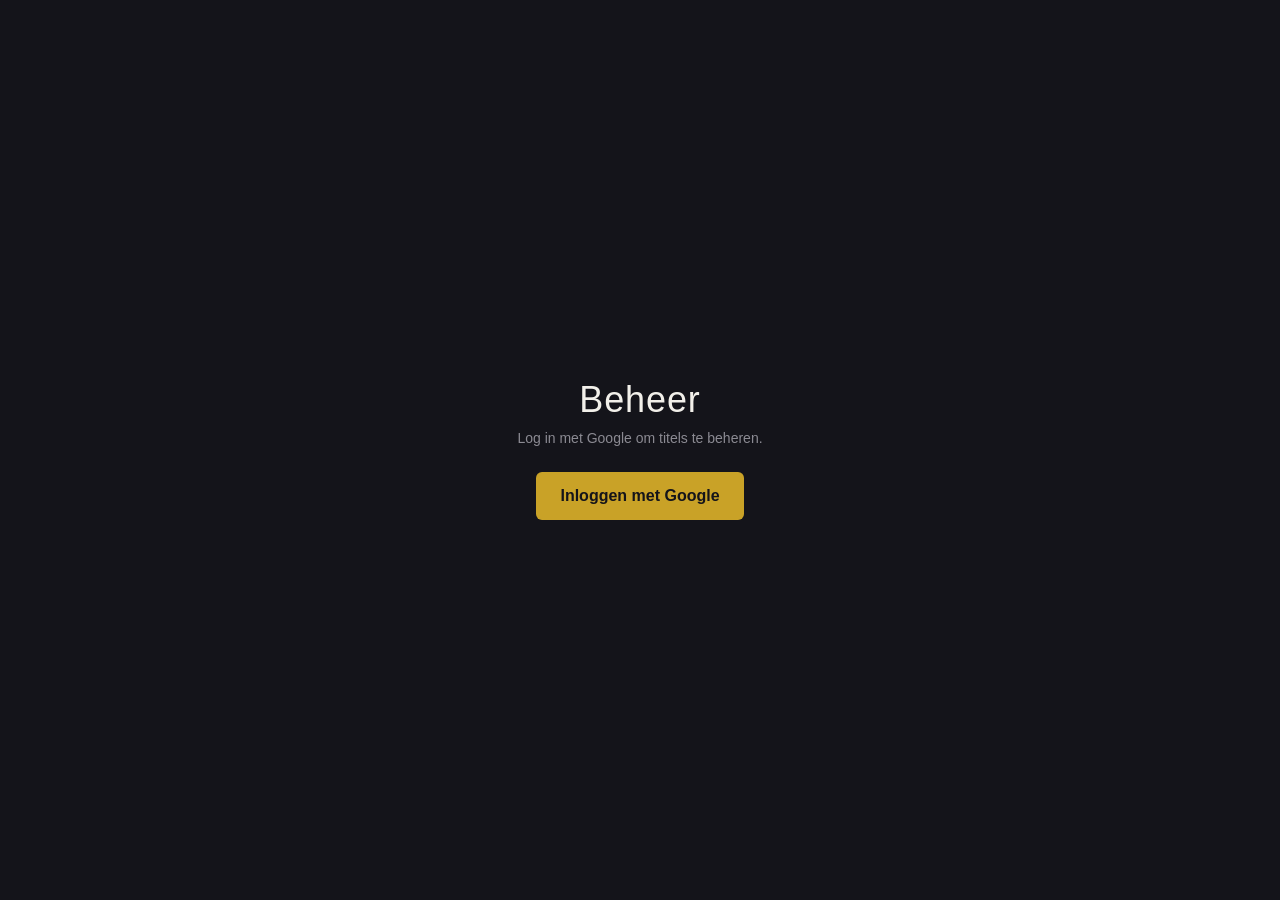
<file: beheer.html>
<!DOCTYPE html>
<html lang="nl">
<head>
<meta charset="UTF-8">
<meta http-equiv="Content-Security-Policy" content="default-src 'self'; base-uri 'self'; object-src 'none'; form-action 'self'; manifest-src 'self'; worker-src 'self'; script-src 'self' 'unsafe-inline' https://accounts.google.com; style-src 'self' 'unsafe-inline' https://fonts.googleapis.com; font-src 'self' https://fonts.gstatic.com; img-src 'self' data: blob: https://image.tmdb.org; frame-src https://accounts.google.com; connect-src 'self' https://www.googleapis.com https://oauth2.googleapis.com https://accounts.google.com https://api.themoviedb.org">
<meta name="viewport" content="width=device-width, initial-scale=1.0, viewport-fit=cover">
<title>Beheer — Mijn Mediacollectie</title>

<link rel="manifest" href="manifest.json" id="app-manifest">
<meta name="theme-color" content="#14141A">
<link rel="icon" type="image/png" href="assets/icons/favicon-64.png">
<link rel="apple-touch-icon" href="assets/icons/icon-180.png">
<meta name="apple-mobile-web-app-title" content="Mediacollectie">
<script>
  // Zie index.html: op iOS geen standalone-installatie, anders breekt het
  // inloggen met Google.
  (function () {
    var isIOS =
      /iPad|iPhone|iPod/.test(navigator.userAgent) ||
      (navigator.platform === 'MacIntel' && navigator.maxTouchPoints > 1);
    if (isIOS) {
      var link = document.getElementById('app-manifest');
      if (link) link.remove();
    }
  })();
</script>

<link rel="preconnect" href="https://fonts.googleapis.com">
<link rel="preconnect" href="https://fonts.gstatic.com" crossorigin>
<link href="https://fonts.googleapis.com/css2?family=Bebas+Neue&family=Inter:wght@400;500;600;700&family=JetBrains+Mono:wght@400;500&display=swap" rel="stylesheet">

<script>
  var GOOGLE_CLIENT_ID = '819389589891-d5mkvj34v8op57r3aolehmtde8fv889p.apps.googleusercontent.com';
</script>
<!-- Dit script staat in de kop, assets/drive.js onderaan de pagina. Is Google
     sneller klaar dan de rest van de pagina, dan bestaat gisLoaded() nog niet
     en krijg je "gisLoaded is not defined" — met een inlogknop die niets doet.
     We onthouden dat geval en drive.js haalt het straks zelf in. -->
<script async defer src="https://accounts.google.com/gsi/client"
        onload="window.gisLoaded ? window.gisLoaded() : (window.__gisWachtte = true)"></script>
<style>
  body { background-color: #14141A; }
  .nav-link { font-family: 'JetBrains Mono', monospace; font-size: 0.8rem; letter-spacing: 0.05em; text-transform: uppercase; }
  .nav-link.active { color: #C9A227; }
  .nav-link:not(.active) { color: #8B8A92; }
  input[type="text"], input[type="number"], input[type="search"], select, textarea {
    background: #1E1E26; border: 1px solid rgba(242,240,234,0.15); border-radius: 0.4rem;
    padding: 0.5rem 0.75rem; color: #F2F0EA; font-size: 0.9rem; width: 100%;
  }
  input:focus, select:focus, textarea:focus { outline: none; box-shadow: 0 0 0 2px rgba(201,162,39,0.5); }
  label { font-family: 'JetBrains Mono', monospace; font-size: 0.7rem; text-transform: uppercase; color: #8B8A92; letter-spacing: 0.03em; }
  .btn { padding: 0.55rem 1.2rem; border-radius: 0.4rem; font-weight: 600; font-size: 0.9rem; cursor: pointer; }
  .btn-primary { background: #C9A227; color: #14141A; }
  .btn-primary:hover { background: #d9b13a; }
  .btn-secondary { background: transparent; border: 1px solid rgba(242,240,234,0.2); color: #F2F0EA; }
  .result-card { cursor: pointer; border: 1px solid rgba(242,240,234,0.1); border-radius: 0.5rem; padding: 0.5rem; transition: border-color 0.15s; }
  .result-card:hover, .result-card.selected { border-color: #C9A227; }
</style>

<!-- ⚠ Tailwind staat hier BEWUST ná het stijlblok hierboven, en niet in de kop
     waar het CDN-script vroeger stond.

     Reden: bij gelijke specificiteit wint de laatste regel. De CDN hing zijn
     opmaak achteraan in de <head>, dus ná dit blok — daar rekent de pagina op.
     Zet je dit stijlblad hoger, dan wint bijvoorbeeld
     `main, header, .sticky { position: relative }` van Tailwinds `.sticky`,
     en plakt de filterbalk niet meer tijdens het scrollen. Precies dat ging
     mis bij de eerste poging; de vergelijkingstest ving het.

     Lokaal gebouwd i.p.v. via de CDN: die laadde ~120 kB javascript en stelde
     de opmaak bij élk bezoek opnieuw samen in de browser. Dit bestand is klaar,
     ~27 kB, en de service worker kan het bewaren.
     Opnieuw bouwen na een klassewijziging: zie BOUWEN-tailwind.md -->
<link rel="stylesheet" href="assets/tailwind.css">

</head>
<body class="font-body text-ink min-h-screen">

  <div id="login-gate" class="fixed inset-0 z-[60] flex items-center justify-center bg-bg">
    <div class="text-center max-w-sm px-6">
      <p class="font-display text-4xl tracking-wide text-ink mb-2">Beheer</p>
      <p id="login-status" class="text-sm text-muted mb-6">Log in met Google om titels te beheren.</p>
      <button id="login-btn" class="px-6 py-3 rounded-md font-semibold" style="background:#C9A227;color:#14141A;">
        Inloggen met Google
      </button>
    </div>
  </div>

  <div id="app-content" class="hidden">

  <header class="border-b border-white/5">
    <div class="max-w-5xl mx-auto px-6 py-6 flex items-center justify-between flex-wrap gap-4">
      <h1 class="font-display text-4xl tracking-wide text-ink">Beheer</h1>
      <nav class="flex gap-6 items-center">
        <a href="index.html" class="nav-link">Collectie</a>
        <a href="ontbreekt.html" class="nav-link">Ontbreekt</a>
          <a href="universums.html" class="nav-link">Universums</a>
        <a href="statistieken.html" class="nav-link">Statistieken</a>
        <a href="prijzen.html" class="nav-link">Prijzen</a>
        <a href="beheer.html" class="nav-link active">Beheer</a>
        <button id="settings-btn" class="btn btn-secondary !py-1.5 !px-3 text-xs">⚙ Instellingen</button>
      </nav>
    </div>
  </header>

  <main class="max-w-5xl mx-auto px-6 py-8">

    <div id="config-warning" class="hidden bg-surface border border-gold/30 rounded-lg p-4 mb-6 text-sm">
      Vul eerst je TMDb-key in via <button id="open-settings-link" class="text-gold underline">Instellingen</button> voor je titels kan toevoegen.
    </div>

    <!-- BACKUP & EXPORT (fase 1) -->
    <div class="bg-surface rounded-lg p-4 mb-6 text-sm">
      <p class="mb-1"><strong>Backup &amp; export</strong></p>
      <p class="text-muted text-xs mb-3">
        Er wordt automatisch wekelijks een backup van je collectie in Drive bewaard (laatste 4 blijven staan).
        Download daarnaast af en toe zelf een kopie naar je computer — dat is je vangnet als er ooit iets misgaat.
      </p>
      <div class="flex flex-wrap gap-3 items-center mb-3">
        <button id="export-movies-btn" class="btn btn-secondary">⬇ Download movies.json</button>
        <button id="export-prices-btn" class="btn btn-secondary">⬇ Download price_history.json</button>
        <span id="export-status" class="text-sm font-mono"></span>
      </div>
      <div class="border-t border-white/10 pt-3">
        <div class="flex items-center justify-between mb-2">
          <p class="text-xs font-mono uppercase text-muted">Backups in Drive</p>
          <button id="refresh-backups-btn" class="text-xs text-muted underline">vernieuwen</button>
        </div>
        <div id="backup-list" class="space-y-1 text-sm font-mono text-muted">Laden...</div>
        <p id="backup-status" class="text-sm font-mono mt-2"></p>
      </div>

      <!-- FASE 39 — hoesfoto's zijn losse Drive-bestanden en zaten in géén
           enkele backup. Bij het verwijderen van een titel werden ze definitief
           gewist, terwijl dat de enige onvervangbare gegevens hier zijn: TMDb
           komt terug, de foto van jouw doosje niet. Ze worden nu bewaard tot
           jij hier zegt dat ze weg mogen. -->
      <div class="border-t border-white/10 pt-3 mt-3">
        <div class="flex items-center justify-between mb-1">
          <p class="text-xs font-mono uppercase text-muted">Bewaarde hoesfoto’s</p>
          <button id="covers-scan-btn" class="text-xs text-muted underline">nakijken</button>
        </div>
        <p class="text-xs text-muted mb-2">
          Hoesfoto’s van verwijderde titels blijven in Drive staan, zodat ze
          terugkomen als je een backup terugzet. Hier gooi je alleen weg wat
          nergens meer in voorkomt — ook niet in een backup.
        </p>
        <div class="flex flex-wrap gap-3 items-center">
          <button id="covers-clean-btn" class="btn btn-secondary" disabled>Ongebruikte hoesfoto’s opruimen</button>
          <span id="covers-status" class="text-sm font-mono text-muted">Nog niet nagekeken.</span>
        </div>
      </div>
    </div>

    <div class="bg-surface rounded-lg p-4 mb-6 text-sm">
      <p class="mb-1"><strong>Alle titels verversen via TMDb</strong></p>
      <p class="text-muted text-xs mb-3">
        Haalt voor je hele collectie de nieuwste gegevens op: achtergrondafbeelding, leeftijdskeuring,
        scenario en muziek, cast met foto's, trailer, IMDb-link, reeksgegevens en (bij series) de status.
        Je eigen keuzes blijven staan — formaat, notities, bekeken-status, hoesfoto's, verlanglijst,
        seizoensbezit en een zelfgekozen poster worden <strong>niet</strong> aangeraakt.
        Reken op ongeveer een seconde per titel.
      </p>
      <div class="flex flex-wrap gap-3 items-center">
        <button id="refresh-all-btn" class="btn btn-secondary">↻ Alles verversen</button>
        <button id="refresh-all-stop" class="hidden btn btn-secondary">Stoppen</button>
        <span id="refresh-all-status" class="text-sm font-mono"></span>
      </div>
      <div id="refresh-all-progress" class="hidden mt-3">
        <div class="w-full bg-bg rounded-full h-1.5 overflow-hidden">
          <div id="refresh-all-bar" class="bg-gold h-1.5 rounded-full transition-all" style="width:0%"></div>
        </div>
      </div>
      <p id="refresh-all-failed" class="hidden text-xs text-gold font-mono mt-2"></p>
    </div>

    <div class="bg-surface rounded-lg p-4 mb-6 text-sm">
      <p class="mb-2"><strong>Kom je van GitHub?</strong> Heb je nog een oude <code class="font-mono text-xs">movies.json</code> staan (van vóór de Drive-koppeling)? Importeer die hier eenmalig in je Drive:</p>
      <div class="flex gap-3 items-center">
        <input type="file" id="import-file" accept="application/json" class="!p-1 !w-auto flex-1">
        <button id="import-btn" class="btn btn-secondary shrink-0">Importeren</button>
      </div>
      <p id="import-status" class="text-sm font-mono mt-2"></p>

      <p class="mt-4 mb-2"><strong>Oude <code class="font-mono text-xs">price_history.json</code></strong> (van het Python prijstracker-script)? Ook die kun je hier importeren:</p>
      <div class="flex gap-3 items-center">
        <input type="file" id="import-prices-file" accept="application/json" class="!p-1 !w-auto flex-1">
        <button id="import-prices-btn" class="btn btn-secondary shrink-0">Importeren</button>
      </div>
      <p id="import-prices-status" class="text-sm font-mono mt-2"></p>
    </div>

    <!-- GEVARENZONE — bewust onderscheidend vormgegeven en dichtgeklapt. -->
    <details id="danger-zone" class="rounded-lg mb-6 ring-1 ring-red-500/30 bg-red-500/5">
      <summary class="cursor-pointer select-none px-4 py-3 font-mono text-sm uppercase text-red-400">
        Gevarenzone — collectie leegmaken
      </summary>
      <div class="px-4 pb-4 text-sm space-y-3">
        <p>
          Begin je met een schone lei? Dit wist <strong>alle titels</strong> uit je collectie.
          Er wordt eerst automatisch een backup naar je Drive geschreven — titels,
          prijsgeschiedenis en universums — die je daarna kan terugzetten via
          <em>Backups</em> hierboven.
        </p>
        <p id="wipe-count" class="font-mono text-xs text-muted">Aantal titels wordt geladen…</p>

        <div class="space-y-1.5">
          <label class="!normal-case !text-sm text-ink flex items-start gap-2">
            <input type="checkbox" id="wipe-covers" class="w-4 h-4 mt-0.5">
            <span>Ook alle hoesfoto’s uit Drive verwijderen
              <span class="block text-xs text-muted">Laat dit uit als je de backup misschien nog wil terugzetten: hoesfoto’s zijn losse bestanden en zitten niet in de backup. Zet je hem terug met dit vinkje uit, dan staan je foto’s er gewoon weer bij.</span>
            </span>
          </label>
          <label class="!normal-case !text-sm text-ink flex items-start gap-2">
            <input type="checkbox" id="wipe-prices" class="w-4 h-4 mt-0.5">
            <span>Ook de prijsgeschiedenis wissen
              <span class="block text-xs text-muted">Jaren aan metingen; die komen niet terug.</span>
            </span>
          </label>
          <label class="!normal-case !text-sm text-ink flex items-start gap-2">
            <input type="checkbox" id="wipe-universes" class="w-4 h-4 mt-0.5">
            <span>Ook de universums wissen</span>
          </label>
        </div>

        <div class="flex flex-wrap gap-3 items-center pt-1">
          <label class="!normal-case !text-sm text-ink shrink-0" for="wipe-word">Typ <code class="font-mono text-red-400">WISSEN</code> om te bevestigen:</label>
          <input type="text" id="wipe-word" autocomplete="off" spellcheck="false" placeholder="WISSEN" class="!w-40">
          <button type="button" id="wipe-btn" class="btn shrink-0" style="background:#b91c1c;color:#F2F0EA;" disabled>Collectie leegmaken</button>
        </div>
        <p id="wipe-status" class="text-sm font-mono"></p>
      </div>
    </details>

    <!-- FASE 44 — hier stonden twee tabbladen: "Eén titel" en "Bulk (lijst)".
         Het eerste laadde exact hetzelfde formulier als de modal op de
         collectiepagina, met dezelfde element-id's — twee schermen die
         hetzelfde deden en die dus allebei bijgewerkt moesten worden bij elke
         wijziging. Toevoegen hoort thuis waar je collectie staat.

         De lijst-import hieronder is wél iets anders en blijft staan. -->
    <div class="bg-surface rounded-lg p-4 mb-6 text-sm flex flex-wrap gap-3 items-center">
      <p class="flex-1 min-w-[16rem]">
        <strong>Titels toevoegen</strong> doe je op de collectiepagina, met
        <em>+ Titel toevoegen</em> — daar zie je meteen wat erbij komt.
      </p>
      <a href="index.html" class="btn btn-primary shrink-0">Naar de collectie</a>
    </div>

    <p class="font-display text-2xl tracking-wide mb-2">Bulk toevoegen uit een lijst</p>

    <section id="tab-bulk">
      <p class="text-sm text-muted mb-3">
        Eén titel per regel, formaat: <code class="font-mono text-xs">Titel | Jaar | formaat | content-type</code>
        (jaar/formaat/content-type mogen leeg blijven, standaard is <code class="font-mono text-xs">bluray</code> / <code class="font-mono text-xs">movie</code>).<br>
        Voorbeeld: <code class="font-mono text-xs">The Matrix | 1999 | 4k</code><br>
        Titels die al in je collectie staan worden bijgewerkt; je bestaande notities, hoesfoto's en "bekeken"-status blijven daarbij behouden.
      </p>
      <textarea id="bulk-input" rows="10" placeholder="The Matrix | 1999 | 4k
Spirited Away | 2001 | bluray
Breaking Bad | 2008 | bluray | tv"></textarea>
      <button id="bulk-submit" class="btn btn-primary mt-3">Bulk toevoegen</button>
      <div id="bulk-log" class="mt-4 font-mono text-xs space-y-1"></div>
    </section>
  </main>

  <!-- INSTELLINGEN MODAL -->
  <div id="settings-modal" class="hidden fixed inset-0 z-50 flex items-center justify-center p-4 bg-black/70">
    <div class="bg-surface rounded-xl max-w-md w-full p-6 space-y-4 ring-1 ring-white/10">
      <h2 class="font-display text-2xl tracking-wide">Instellingen</h2>
      <p class="text-xs text-muted">
        Je TMDb-key wordt lokaal in je browser bewaard én meegesynchroniseerd naar je eigen Google Drive,
        zodat je hem op een ander toestel niet opnieuw hoeft in te vullen.
      </p>
      <div>
        <label>TMDb API-key</label>
        <input type="text" id="cfg-tmdb-key">
      </div>
      <p id="settings-status" class="text-sm font-mono"></p>
      <div class="flex gap-3">
        <button id="save-settings-btn" class="btn btn-primary flex-1">Opslaan</button>
      </div>
      <button id="close-settings-btn" class="text-xs text-muted underline w-full text-center">Sluiten</button>
    </div>
  </div>

  <script src="assets/drive.js"></script>
  <script src="assets/admin.js"></script>
  <script>
    if ('serviceWorker' in navigator) {
      window.addEventListener('load', () => {
        navigator.serviceWorker.register('sw.js').catch(() => {});
      });
    }

    // Halve upload opvangen. Deze pagina leunt op drie bestanden tegelijk;
    // ontbreekt er één, dan krijg je anders een cryptische fout die niets zegt
    // over de oorzaak. index.html en statistieken.html doen dit al.
    (function beheerCheckAssets() {
      const missing = [];
      if (typeof MEDIA_FORMATS === 'undefined' || typeof normalizeMovieEntry === 'undefined' ||
          typeof driveWipeCollection === 'undefined' || typeof driveBackupNow === 'undefined') {
        missing.push('assets/drive.js');
      }
      if (typeof tmdbSearch === 'undefined' || typeof applyTmdbFields === 'undefined' ||
          typeof tmdbMediaTypeOf === 'undefined') {
        missing.push('assets/admin.js');
      }
      if (!missing.length) return;
      document.addEventListener('DOMContentLoaded', () => {
        const gate = document.getElementById('login-gate');
        const doel = document.getElementById('app-content') || document.body;
        if (gate) gate.classList.add('hidden');
        doel.classList.remove('hidden');
        doel.insertAdjacentHTML('afterbegin',
          '<div class="bg-surface rounded-lg p-4 mb-6 ring-1 ring-gold/40">' +
          '<p class="text-gold font-mono text-sm mb-2">Bestanden komen niet overeen</p>' +
          '<p class="text-ink text-sm mb-1">Deze pagina heeft een nieuwere ' +
          missing.map((f) => '<code>' + f + '</code>').join(' en ') + ' nodig.</p>' +
          '<p class="text-muted text-xs">Upload dat bestand opnieuw en herlaad met Ctrl+Shift+R.</p></div>');
      });
      console.error('Verouderde bestanden op de beheerpagina:', missing.join(', '));
    })();

    function cfg() { return getConfig(); }
    function cfgReady(c) { return !!c.tmdbKey; }

    function refreshWarning() {
      document.getElementById('config-warning').classList.toggle('hidden', cfgReady(cfg()));
    }
    refreshWarning();

    // ---------- Fase 5: hele collectie verversen via TMDb ----------
    let refreshAllStopRequested = false;

    document.getElementById('refresh-all-btn').addEventListener('click', async () => {
      const c = cfg();
      const btn = document.getElementById('refresh-all-btn');
      const stopBtn = document.getElementById('refresh-all-stop');
      const status = document.getElementById('refresh-all-status');
      const wrap = document.getElementById('refresh-all-progress');
      const bar = document.getElementById('refresh-all-bar');
      const failedEl = document.getElementById('refresh-all-failed');

      if (!cfgReady(c)) {
        status.textContent = 'Vul eerst je TMDb-key in via ⚙ Instellingen.';
        status.className = 'text-sm font-mono text-gold';
        return;
      }
      if (!confirm(
        'Alle titels in je collectie bijwerken met de nieuwste TMDb-gegevens?\n\n' +
        'Je eigen keuzes (formaat, notities, bekeken, hoesfoto\'s, verlanglijst, seizoensbezit, posterkeuze) ' +
        'blijven behouden. Je kan tussentijds stoppen; wat al bijgewerkt is, blijft bewaard.'
      )) return;

      refreshAllStopRequested = false;
      btn.disabled = true;
      stopBtn.classList.remove('hidden');
      wrap.classList.remove('hidden');
      failedEl.classList.add('hidden');
      status.className = 'text-sm font-mono text-muted';

      try {
        const result = await tmdbRefreshAllTitles(
          c.tmdbKey,
          (i, total, title) => {
            status.textContent = `(${i}/${total}) ${title}…`;
            bar.style.width = Math.round((i / total) * 100) + '%';
          },
          () => refreshAllStopRequested
        );

        status.textContent =
          (result.stopped ? '⏸ Gestopt: ' : '✓ Klaar: ') +
          `${result.updated} van ${result.total} titels bijgewerkt` +
          (result.failed.length ? `, ${result.failed.length} overgeslagen` : '') + '.';
        status.className = 'text-sm font-mono ' + (result.stopped ? 'text-gold' : 'text-teal');

        if (result.failed.length) {
          failedEl.textContent = 'Overgeslagen: ' + result.failed.slice(0, 10).join(' · ') +
            (result.failed.length > 10 ? ` … en ${result.failed.length - 10} meer` : '');
          failedEl.classList.remove('hidden');
        }
      } catch (err) {
        status.textContent = '✗ ' + err.message;
        status.className = 'text-sm font-mono text-red-400';
      } finally {
        btn.disabled = false;
        stopBtn.classList.add('hidden');
        setTimeout(() => { wrap.classList.add('hidden'); bar.style.width = '0%'; }, 1500);
      }
    });

    document.getElementById('refresh-all-stop').addEventListener('click', () => {
      refreshAllStopRequested = true;
      document.getElementById('refresh-all-status').textContent = 'stoppen na de huidige titel…';
    });

    document.getElementById('login-btn').addEventListener('click', driveSignIn);
    window._driveError = function (msg) {
      driveGateShow('Inloggen mislukt: ' + msg + '. Probeer opnieuw.');
    };
    window._driveAuthenticated = function () {
      // De inlogpoort wordt centraal verborgen in drive.js (niet verwijderd),
      // zodat ze bij een verlopen sessie terug kan komen.
      document.getElementById('app-content').classList.remove('hidden');

      // Fase 1: TMDb-key syncen met Drive (nieuw toestel? key komt vanzelf mee),
      // daarna eventueel de wekelijkse automatische backup draaien, en de
      // backuplijst tonen.
      driveSyncConfig()
        .then(refreshWarning)
        .catch((e) => console.warn('Instellingen-sync mislukt:', e));
      driveAutoBackup().finally(renderBackupList);
    };

    // Tabs
    // Settings modal
    const modal = document.getElementById('settings-modal');
    function openSettings() {
      const c = cfg();
      document.getElementById('cfg-tmdb-key').value = c.tmdbKey || '';
      modal.classList.remove('hidden');
    }
    document.getElementById('settings-btn').addEventListener('click', openSettings);
    document.getElementById('open-settings-link').addEventListener('click', openSettings);
    // FASE 41 — de collectiepagina verwijst naar beheer.html#instellingen als
    // je TMDb-sleutel ontbreekt. Dat anker bestond niet: je kwam op een pagina
    // terecht die niets deed, terwijl je net verteld was dat je hier moest
    // zijn. Nu gaat het scherm meteen open.
    if (location.hash === '#instellingen') openSettings();
    document.getElementById('close-settings-btn').addEventListener('click', () => modal.classList.add('hidden'));

    document.getElementById('save-settings-btn').addEventListener('click', async () => {
      const newCfg = { tmdbKey: document.getElementById('cfg-tmdb-key').value.trim() };
      saveConfig(newCfg);
      const statusEl = document.getElementById('settings-status');
      statusEl.textContent = '✓ Lokaal opgeslagen, syncen met Drive...';
      statusEl.className = 'text-sm font-mono text-muted';
      refreshWarning();
      try {
        await driveSaveConfig(newCfg);
        statusEl.textContent = '✓ Opgeslagen (ook in je Drive)';
        statusEl.className = 'text-sm font-mono text-teal';
      } catch (err) {
        statusEl.textContent = '✓ Lokaal opgeslagen (Drive-sync mislukt: ' + err.message + ')';
        statusEl.className = 'text-sm font-mono text-gold';
      }
    });

    // ---------- Fase 1: export & backups ----------

    function _escapeHtmlBeheer(str) {
      return String(str).replace(/[&<>"']/g, (c) => ({ '&': '&amp;', '<': '&lt;', '>': '&gt;', '"': '&quot;', "'": '&#39;' }[c]));
    }

    document.getElementById('export-movies-btn').addEventListener('click', async () => {
      const s = document.getElementById('export-status');
      s.textContent = 'Bezig...'; s.className = 'text-sm font-mono text-muted';
      try {
        const n = await driveExportMovies();
        s.textContent = `✓ ${n} titels gedownload`; s.className = 'text-sm font-mono text-teal';
      } catch (err) {
        s.textContent = '✗ ' + err.message; s.className = 'text-sm font-mono text-red-400';
      }
    });

    document.getElementById('export-prices-btn').addEventListener('click', async () => {
      const s = document.getElementById('export-status');
      s.textContent = 'Bezig...'; s.className = 'text-sm font-mono text-muted';
      try {
        const n = await driveExportPrices();
        s.textContent = `✓ ${n} gevolgde titels gedownload`; s.className = 'text-sm font-mono text-teal';
      } catch (err) {
        s.textContent = '✗ ' + err.message; s.className = 'text-sm font-mono text-red-400';
      }
    });

    /* FASE 39 — opruimen van hoesfoto's waar niets meer naar verwijst.
       Bewust in twee stappen: eerst tellen (er gebeurt niets), dan pas
       weggooien, en alleen wat noch in je collectie noch in een backup
       voorkomt. */
    let _weesAantal = 0;
    async function scanWeesfotos() {
      const s = document.getElementById('covers-status');
      const knop = document.getElementById('covers-clean-btn');
      knop.disabled = true;
      s.className = 'text-sm font-mono text-muted';
      try {
        const uit = await driveOpruimenWeesfotos({ alleenTellen: true }, (t) => { s.textContent = t; });
        _weesAantal = uit.gevonden;
        if (!uit.gevonden) {
          s.textContent = `Niets op te ruimen (${uit.totaal} foto’s, allemaal in gebruik).`;
          return;
        }
        s.textContent = `${uit.gevonden} van ${uit.totaal} foto’s worden nergens meer gebruikt.`;
        s.className = 'text-sm font-mono text-gold';
        knop.disabled = false;
      } catch (err) {
        s.textContent = '✗ ' + err.message;
        s.className = 'text-sm font-mono text-red-400';
      }
    }

    document.getElementById('covers-scan-btn').addEventListener('click', scanWeesfotos);
    document.getElementById('covers-clean-btn').addEventListener('click', async () => {
      const s = document.getElementById('covers-status');
      const knop = document.getElementById('covers-clean-btn');
      if (!confirm(
        `${_weesAantal} hoesfoto’s definitief verwijderen uit Drive?\n\n` +
        `Deze foto's komen niet voor in je collectie en ook niet in een van je backups. ` +
        `Dit kan niet ongedaan gemaakt worden.`
      )) return;
      knop.disabled = true;
      try {
        const uit = await driveOpruimenWeesfotos({}, (t) => { s.textContent = t; });
        s.textContent = `✓ ${uit.verwijderd} hoesfoto’s opgeruimd.`;
        s.className = 'text-sm font-mono text-teal';
        _weesAantal = 0;
      } catch (err) {
        s.textContent = '✗ ' + err.message;
        s.className = 'text-sm font-mono text-red-400';
        knop.disabled = false;
      }
    });

    async function renderBackupList() {
      const listEl = document.getElementById('backup-list');
      try {
        const backups = await driveListBackups();
        if (!backups.length) {
          listEl.innerHTML = '<p class="text-muted">Nog geen backups. De eerste wordt automatisch gemaakt zodra je collectie titels bevat.</p>';
          return;
        }
        listEl.innerHTML = backups
          .map((f) => `
            <div class="flex items-center justify-between gap-3">
              <span class="truncate">${_escapeHtmlBeheer(f.name)}</span>
              <button data-restore-id="${_escapeHtmlBeheer(f.id)}" data-restore-name="${_escapeHtmlBeheer(f.name)}" class="text-gold underline shrink-0">zet terug</button>
            </div>
          `)
          .join('');
        listEl.querySelectorAll('[data-restore-id]').forEach((btn) => {
          btn.addEventListener('click', () => restoreBackup(btn.dataset.restoreId, btn.dataset.restoreName));
        });
      } catch (err) {
        listEl.innerHTML = '<p class="text-red-400">Kon backups niet laden: ' + _escapeHtmlBeheer(err.message) + '</p>';
      }
    }

    async function restoreBackup(fileId, name) {
      const s = document.getElementById('backup-status');
      if (!confirm(
        `Weet je zeker dat je "${name}" wilt terugzetten als je actieve collectie?\n\n` +
        `Je huidige collectie wordt eerst zelf als extra backup bewaard, dus dit kan altijd weer ongedaan gemaakt worden.`
      )) return;
      s.textContent = 'Bezig met terugzetten...'; s.className = 'text-sm font-mono text-muted';
      try {
        const n = await driveRestoreBackup(fileId);
        s.textContent = `✓ Backup teruggezet (${n} titels). Herlaad de Collectie-pagina om het resultaat te zien.`;
        s.className = 'text-sm font-mono text-teal';
        renderBackupList();
      } catch (err) {
        s.textContent = '✗ ' + err.message; s.className = 'text-sm font-mono text-red-400';
      }
    }

    document.getElementById('refresh-backups-btn').addEventListener('click', renderBackupList);

    // ---------- Gevarenzone: collectie leegmaken ----------

    (function wireDangerZone() {
      const zone = document.getElementById('danger-zone');
      const woordEl = document.getElementById('wipe-word');
      const btn = document.getElementById('wipe-btn');
      const statusEl = document.getElementById('wipe-status');
      const countEl = document.getElementById('wipe-count');
      if (!zone || !btn) return;

      const setStatus = (t, kleur) => {
        statusEl.textContent = t || '';
        statusEl.className = 'text-sm font-mono ' + (kleur || 'text-muted');
      };

      // De knop blijft grijs tot het woord exact klopt. Bewust hoofdlettergevoelig:
      // je moet het bewust overtypen, niet per ongeluk raken.
      const checkWoord = () => { btn.disabled = woordEl.value.trim() !== 'WISSEN'; };
      woordEl.addEventListener('input', checkWoord);
      checkWoord();

      // Toon hoeveel titels het zijn, zodat je niet in het wilde weg bevestigt.
      zone.addEventListener('toggle', async () => {
        if (!zone.open) return;
        try {
          const { movies } = await driveLoadMovies();
          countEl.textContent =
            movies.length === 1
              ? 'Je collectie bevat nu 1 titel.'
              : `Je collectie bevat nu ${movies.length} titels.`;
        } catch (err) {
          countEl.textContent = 'Kon het aantal titels niet ophalen: ' + err.message;
        }
      });

      btn.addEventListener('click', async () => {
        const opties = {
          covers: document.getElementById('wipe-covers').checked,
          prices: document.getElementById('wipe-prices').checked,
          universes: document.getElementById('wipe-universes').checked,
        };

        let aantal = '?';
        try {
          aantal = (await driveLoadMovies()).movies.length;
        } catch {}

        const extra = [
          opties.covers ? 'alle hoesfoto’s' : null,
          opties.prices ? 'de prijsgeschiedenis' : null,
          opties.universes ? 'de universums' : null,
        ].filter(Boolean);

        if (
          !confirm(
            `${aantal} titels worden gewist` +
              (extra.length ? `, samen met ${extra.join(' en ')}` : '') +
              `.\n\nEr wordt eerst een backup naar je Drive geschreven. Doorgaan?`
          )
        ) {
          return;
        }

        btn.disabled = true;
        woordEl.disabled = true;
        try {
          const uit = await driveWipeCollection(opties, (t) => setStatus(t));
          const delen = [`${uit.titels} ${uit.titels === 1 ? 'titel' : 'titels'} gewist`];
          if (uit.covers) delen.push(`${uit.covers} hoesfoto’s verwijderd`);
          if (uit.prijzen) delen.push('prijsgeschiedenis gewist');
          if (uit.universums) delen.push('universums gewist');
          setStatus(
            '✓ ' + delen.join(', ') + '. Backup bewaard als: ' + (uit.backup || 'geen (collectie was al leeg)'),
            'text-teal'
          );
          woordEl.value = '';
          renderBackupList();
        } catch (err) {
          setStatus('✗ ' + err.message, 'text-red-400');
        } finally {
          woordEl.disabled = false;
          checkWoord();
        }
      });
    })();

    // Migratie: oude movies.json (van GitHub) importeren in Drive
    document.getElementById('import-btn').addEventListener('click', async () => {
      const fileInput = document.getElementById('import-file');
      const statusEl = document.getElementById('import-status');
      const file = fileInput.files[0];
      if (!file) { statusEl.textContent = 'Kies eerst een bestand.'; return; }
      statusEl.textContent = 'Bezig met importeren...';
      statusEl.className = 'text-sm font-mono text-muted';
      try {
        // FASE 31 — eerst kíjken, dan pas schrijven. Vroeger ging de inhoud
        // ongezien naar Drive: geen lijst gaf een cryptische fout, en records
        // zonder id belandden als onzichtbare rommel in de collectie.
        const rapport = await beoordeelImportBestand(await file.text());
        if (!rapport.geldig) {
          statusEl.textContent = '✗ ' + rapport.reden;
          statusEl.className = 'text-sm font-mono text-red-400';
          return;
        }

        const regels = [
          `Het bestand bevat ${rapport.totaal} records.`,
          '',
          `• ${rapport.nieuw} nieuwe titels erbij`,
          `• ${rapport.vervangt} bestaande titels worden OVERSCHREVEN`,
        ];
        if (rapport.ongeldig) {
          regels.push(`• ${rapport.ongeldig} records worden overgeslagen (geen id of titel)`);
          if (rapport.voorbeelden.length) regels.push(`   bv. ${rapport.voorbeelden.join(', ')}`);
        }
        regels.push('', `Je collectie heeft nu ${rapport.huidigAantal} titels.`);
        regels.push('Er wordt eerst automatisch een backup gemaakt.', '', 'Doorgaan?');

        if (!confirm(regels.join('\n'))) {
          statusEl.textContent = 'Geannuleerd — er is niets gewijzigd.';
          statusEl.className = 'text-sm font-mono text-muted';
          return;
        }

        const uitkomst = await importMoviesJsonIntoDrive(rapport.data);
        statusEl.textContent =
          `✓ Geïmporteerd. Je Drive-collectie bevat nu ${uitkomst.totaal} titels` +
          (uitkomst.overgeslagen ? `, ${uitkomst.overgeslagen} overgeslagen` : '') +
          (uitkomst.backup ? `. Backup: ${uitkomst.backup}` : '.');
        statusEl.className = 'text-sm font-mono text-teal';
      } catch (err) {
        statusEl.textContent = '✗ ' + err.message;
        statusEl.className = 'text-sm font-mono text-red-400';
      }
    });

    // Migratie: oude price_history.json (van het Python-script) importeren in Drive
    document.getElementById('import-prices-btn').addEventListener('click', async () => {
      const fileInput = document.getElementById('import-prices-file');
      const statusEl = document.getElementById('import-prices-status');
      const file = fileInput.files[0];
      if (!file) { statusEl.textContent = 'Kies eerst een bestand.'; return; }
      statusEl.textContent = 'Bezig met importeren...';
      statusEl.className = 'text-sm font-mono text-muted';
      try {
        let data;
        try {
          data = JSON.parse(await file.text());
        } catch (e) {
          statusEl.textContent = '✗ Dit is geen geldig JSON-bestand (' + e.message + ').';
          statusEl.className = 'text-sm font-mono text-red-400';
          return;
        }
        const rapport = controleerImportPrijzen(data);
        if (!rapport.geldig) {
          statusEl.textContent = '✗ ' + rapport.reden;
          statusEl.className = 'text-sm font-mono text-red-400';
          return;
        }
        const vraag =
          `Het bestand bevat ${rapport.totaal} prijsmetingen` +
          (rapport.ongeldig ? `, waarvan ${rapport.ongeldig} zonder herkenbare titel (worden overgeslagen)` : '') +
          '.\n\nMetingen van dezelfde titel worden vervangen.\n\nDoorgaan?';
        if (!confirm(vraag)) {
          statusEl.textContent = 'Geannuleerd — er is niets gewijzigd.';
          statusEl.className = 'text-sm font-mono text-muted';
          return;
        }
        const total = await importPriceHistoryJsonIntoDrive(data);
        statusEl.textContent = `✓ Geïmporteerd. Je Drive-prijsgeschiedenis bevat nu ${total} gevolgde titels.`;
        statusEl.className = 'text-sm font-mono text-teal';
      } catch (err) {
        statusEl.textContent = '✗ ' + err.message;
        statusEl.className = 'text-sm font-mono text-red-400';
      }
    });

    // Bulk
    document.getElementById('bulk-submit').addEventListener('click', async () => {
      const c = cfg();
      if (!cfgReady(c)) { openSettings(); return; }

      const btn = document.getElementById('bulk-submit');
      if (btn.disabled) return; // al bezig
      btn.disabled = true;

      const lines = document.getElementById('bulk-input').value.split('\n').map((l) => l.trim()).filter(Boolean);
      const logEl = document.getElementById('bulk-log');
      logEl.innerHTML = '';

      const regel = (tekst, kleur) => {
        const p = document.createElement('p');
        p.textContent = tekst;
        if (kleur) p.className = kleur;
        logEl.appendChild(p);
        return p;
      };

      // Bestaande collectie éénmaal inladen, zodat we per regel weten of het om
      // een nieuwe titel of een update gaat.
      let existingById = {};
      try {
        const { movies } = await driveLoadMovies();
        movies.forEach((m) => { existingById[m.id] = m; });
      } catch (err) {
        regel('✗ Kon je collectie niet inladen: ' + err.message, 'text-red-400');
        regel('Er is niets gewijzigd. Log eventueel opnieuw in en probeer het nog eens.', 'text-muted');
        btn.disabled = false;
        return;
      }

      // In blokken wegschrijven in plaats van alles aan het eind. Bij 200 regels
      // duurt het opzoeken minuten; verliep je Google-sessie ondertussen, dan
      // was voorheen àl dat werk weg.
      const BLOK = 25;
      let blok = [];
      let bewaard = 0;
      let gestopt = null;

      const blokWegschrijven = async () => {
        if (!blok.length) return;
        const teSchrijven = blok;
        blok = [];
        const lijn = regel(`Blok opslaan naar Drive… (${bewaard + teSchrijven.length}/${lines.length})`, 'text-muted');
        await upsertMoviesBatchInDrive(teSchrijven);
        bewaard += teSchrijven.length;
        lijn.textContent = `✓ ${bewaard} opgeslagen in je Google Drive.`;
        lijn.className = 'text-teal';
      };

      for (const line of lines) {
        if (gestopt) break;
        const [titleRaw, yearRaw, formatRaw, typeRaw] = line.split('|').map((p) => p?.trim());
        const logLine = regel(`Zoeken: ${titleRaw}...`);

        try {
          const results = await tmdbSearch(`${titleRaw} ${yearRaw || ''}`.trim(), c.tmdbKey);
          if (!results.length) {
            logLine.textContent = `✗ ${titleRaw} — geen resultaat`;
            logLine.className = 'text-red-400';
            continue;
          }
          let best = results[0];
          if (yearRaw) {
            const match = results.find((r) => (r.release_date || r.first_air_date || '').slice(0, 4) === yearRaw);
            if (match) best = match;
          }
          const details = await tmdbDetails(best.id, best.media_type, c.tmdbKey);
          const slug = slugify(details.title, details.release_year);
          const existing = existingById[slug];
          const formaat = formatRaw || (typeof addTitlePreferredFormat === 'function' ? addTitlePreferredFormat() : 'dvd');
          const vandaag = new Date().toISOString().slice(0, 10);

          if (existing) {
            // Bijwerken. Bewust NIET `{...existing, ...details}`: die spread
            // overschreef `seasons` met de verse TMDb-lijst, waarmee je
            // seizoensbezit werd gewist, en zette het formaat op titelniveau
            // waar het bij het volgende laden toch weer werd overschreven.
            // applyTmdbFields ververst alleen de TMDb-velden uit een whitelist.
            normalizeMovieEntry(existing);
            applyTmdbFields(existing, details);
            if (typeRaw) existing.content_type = typeRaw;
            if (formatRaw) {
              // Formaat hoort bij een exemplaar. Bestaat het al, dan is er
              // niets te doen; anders komt er een exemplaar bij.
              const heeftAl = existing.editions.some((ed) => ed.format === formatRaw);
              if (!heeftAl) {
                existing.editions.push({
                  eid: nextEditionId(existing),
                  format: formatRaw,
                  notes: '', boxset: '', location: '', wishlist: false, date_added: vandaag,
                  custom_front_cover_id: '', custom_back_cover_id: '',
                  custom_front_cover: '', custom_back_cover: '',
                });
              }
            }
            normalizeMovieEntry(existing);
            blok.push(existing);
            logLine.textContent = `✓ ${details.title} (${details.release_year}) — bijgewerkt (stond al in je collectie)`;
            logLine.className = 'text-gold';
          } else {
            const entry = {
              id: slug,
              content_type: typeRaw || (best.media_type === 'tv' ? 'tv' : 'movie'),
              date_added: vandaag,
              watched: false,
              editions: [{
                eid: 'e1',
                format: formaat,
                notes: '', boxset: '', location: '', wishlist: false, date_added: vandaag,
                custom_front_cover_id: '', custom_back_cover_id: '',
                custom_front_cover: '', custom_back_cover: '',
              }],
              ...details,
              seasons: details.seasons ? details.seasons.map((s) => ({ ...s, owned: false, format: '' })) : [],
            };
            normalizeMovieEntry(entry);
            existingById[slug] = entry;
            blok.push(entry);
            logLine.textContent = `✓ ${details.title} (${details.release_year})`;
            logLine.className = 'text-teal';
          }

          if (blok.length >= BLOK) {
            try {
              await blokWegschrijven();
            } catch (err) {
              gestopt = err;
            }
          }
        } catch (err) {
          logLine.textContent = `✗ ${titleRaw} — ${err.message}`;
          logLine.className = 'text-red-400';
        }
        await new Promise((r) => setTimeout(r, 250));
      }

      if (!gestopt) {
        try {
          await blokWegschrijven();
        } catch (err) {
          gestopt = err;
        }
      }

      if (gestopt) {
        regel(
          (bewaard ? `${bewaard} titels zijn wél opgeslagen. Daarna gestopt: ` : 'Opslaan mislukt: ') + gestopt.message,
          bewaard ? 'text-gold' : 'text-red-400'
        );
        if (bewaard) regel('Verwijder de al verwerkte regels uit je lijst en probeer de rest opnieuw.', 'text-muted');
      } else if (!bewaard) {
        regel('Niets toegevoegd.', 'text-gold');
      } else {
        regel(`Klaar — ${bewaard} titels verwerkt.`, 'text-teal');
      }
      btn.disabled = false;
    });
  </script>

  <footer class="max-w-4xl mx-auto px-4 sm:px-6 py-10 text-center text-xs text-muted font-mono space-y-2">
    <div class="flex flex-col items-center gap-2 pt-4 border-t border-white/5">
      <a href="https://www.themoviedb.org" target="_blank" rel="noopener">
        <img src="assets/tmdb-logo.svg" alt="The Movie Database (TMDB)" class="h-4 opacity-70 hover:opacity-100 transition">
      </a>
      <p class="max-w-md leading-relaxed">
        This product uses the TMDB API but is not endorsed or certified by TMDB.
      </p>
      <p class="text-[10px] opacity-70">Prijsgegevens via de eBay Browse API</p>
    </div>
  </footer>

  </div><!-- /#app-content -->
</body>
</html>
</file>
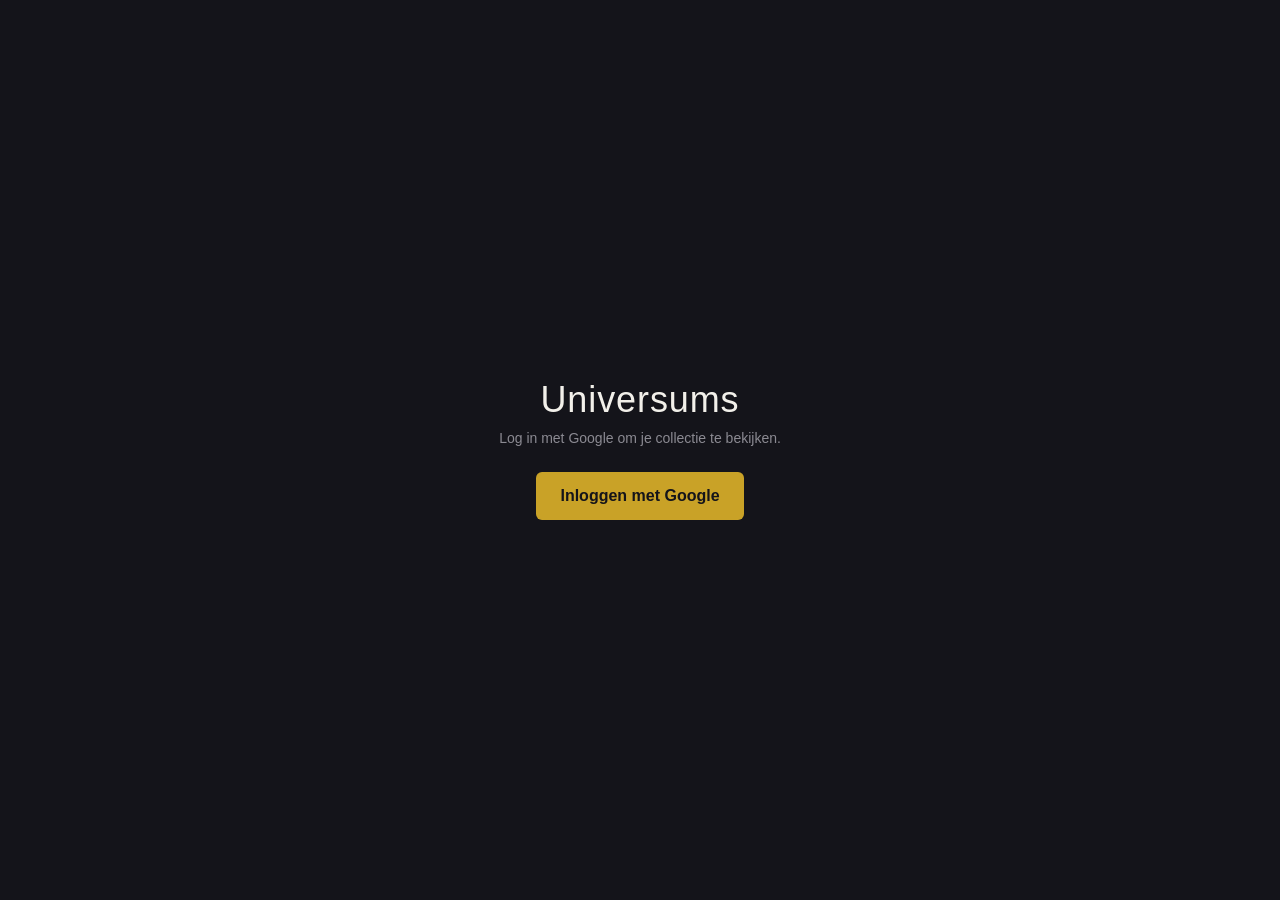
<file: ontbreekt.html>
<!DOCTYPE html>
<html lang="nl">
<head>
<meta charset="UTF-8">
<meta http-equiv="Content-Security-Policy" content="default-src 'self'; base-uri 'self'; object-src 'none'; form-action 'self'; manifest-src 'self'; worker-src 'self'; script-src 'self' 'unsafe-inline' https://accounts.google.com; style-src 'self' 'unsafe-inline' https://fonts.googleapis.com; font-src 'self' https://fonts.gstatic.com; img-src 'self' data: blob: https://image.tmdb.org; frame-src https://accounts.google.com; connect-src 'self' https://www.googleapis.com https://oauth2.googleapis.com https://accounts.google.com https://api.themoviedb.org">
<meta name="viewport" content="width=device-width, initial-scale=1.0, viewport-fit=cover">
<title>Ontbreekt — Mijn Mediacollectie</title>
<meta name="description" content="Welke delen en seizoenen ontbreken er nog in je collectie.">

<link rel="manifest" href="manifest.json" id="app-manifest">
<meta name="theme-color" content="#14141A">
<link rel="icon" type="image/png" href="assets/icons/favicon-64.png">
<link rel="apple-touch-icon" href="assets/icons/icon-180.png">
<meta name="apple-mobile-web-app-title" content="Mediacollectie">
<script>
  // Zie index.html: op iOS geen standalone-installatie, anders breekt inloggen.
  (function () {
    var isIOS =
      /iPad|iPhone|iPod/.test(navigator.userAgent) ||
      (navigator.platform === 'MacIntel' && navigator.maxTouchPoints > 1);
    if (isIOS) {
      var link = document.getElementById('app-manifest');
      if (link) link.remove();
    }
  })();
</script>

<link rel="preconnect" href="https://fonts.googleapis.com">
<link rel="preconnect" href="https://fonts.gstatic.com" crossorigin>
<link href="https://fonts.googleapis.com/css2?family=Bebas+Neue&family=Inter:wght@400;500;600;700&family=JetBrains+Mono:wght@400;500&display=swap" rel="stylesheet">

<script>
  var GOOGLE_CLIENT_ID = '819389589891-d5mkvj34v8op57r3aolehmtde8fv889p.apps.googleusercontent.com';
</script>
<!-- Dit script staat in de kop, assets/drive.js onderaan de pagina. Is Google
     sneller klaar dan de rest van de pagina, dan bestaat gisLoaded() nog niet
     en krijg je "gisLoaded is not defined" — met een inlogknop die niets doet.
     We onthouden dat geval en drive.js haalt het straks zelf in. -->
<script async defer src="https://accounts.google.com/gsi/client"
        onload="window.gisLoaded ? window.gisLoaded() : (window.__gisWachtte = true)"></script>
<style>
  body {
    background-color: #14141A;
    padding-left: env(safe-area-inset-left);
    padding-right: env(safe-area-inset-right);
    padding-bottom: env(safe-area-inset-bottom);
  }
  .sprocket-strip {
    background-image: radial-gradient(circle, rgba(242,240,234,0.12) 2px, transparent 2px);
    background-size: 18px 18px; background-position: center;
    margin-top: env(safe-area-inset-top);
  }
  .chip {
    padding: 0.35rem 0.85rem; border-radius: 9999px; font-family: 'JetBrains Mono', monospace;
    font-size: 0.72rem; letter-spacing: 0.03em; text-transform: uppercase;
    border: 1px solid rgba(242,240,234,0.15); color: #8B8A92; background: transparent;
    cursor: pointer; transition: all 0.15s ease; white-space: nowrap;
  }
  .chip:hover { border-color: rgba(201,162,39,0.5); color: #F2F0EA; }
  .chip-active { background: #C9A227; border-color: #C9A227; color: #14141A; font-weight: 600; }
  .nav-link { font-family: 'JetBrains Mono', monospace; font-size: 0.8rem; letter-spacing: 0.05em; text-transform: uppercase; }
  .nav-link.active { color: #C9A227; }
  .nav-link:not(.active) { color: #8B8A92; }
  .panel { background: #1E1E26; border-radius: 0.75rem; padding: 1.25rem; box-shadow: 0 0 0 1px rgba(255,255,255,0.05); }
  input[type="search"], input[type="text"], select {
    background: #1E1E26; border: 1px solid rgba(242,240,234,0.15); border-radius: 0.4rem;
    padding: 0.5rem 0.75rem; color: #F2F0EA; font-size: 0.9rem;
  }
  input:focus, select:focus { outline: none; box-shadow: 0 0 0 2px rgba(201,162,39,0.5); }
  .btn { padding: 0.55rem 1.2rem; border-radius: 0.4rem; font-weight: 600; font-size: 0.9rem; cursor: pointer; }
  .btn-primary { background: #C9A227; color: #14141A; }
  .btn-secondary { background: transparent; border: 1px solid rgba(242,240,234,0.2); color: #F2F0EA; }
  @media (pointer: coarse) { .chip { padding: 0.55rem 1rem; } }

  /* FASE 42 — afdrukken. Een boodschappenlijst op papier heeft niets aan
     posters, filters of een donkere achtergrond die je inktpatroon leegzuigt.
     Alleen de lijst gaat mee, in zwart op wit. */
  @media print {
    body { background: #fff !important; color: #000 !important; }
    header, nav, #missing-tabs, #missing-print, #pick-bar, #login-gate,
    #missing-series, #missing-eigen, #missing-sagas, #saga-load-box,
    #missing-summary, #missing-empty, #page-error, .sprocket-strip,
    label:has(#missing-hide-wish) { display: none !important; }
    #print-list { display: block !important; color: #000; }
    #print-list h2 { font-size: 16pt; margin: 0 0 4pt; }
    #print-list h3 { font-size: 12pt; margin: 10pt 0 2pt; border-bottom: 1px solid #999; }
    #print-list p { font-size: 9pt; color: #444; margin: 0 0 8pt; }
    #print-list li { font-size: 11pt; margin: 0 0 2pt; list-style: none; }
    #print-list li::before { content: '☐  '; }
  }
</style>

<!-- ⚠ Tailwind staat hier BEWUST ná het stijlblok hierboven, en niet in de kop
     waar het CDN-script vroeger stond.

     Reden: bij gelijke specificiteit wint de laatste regel. De CDN hing zijn
     opmaak achteraan in de <head>, dus ná dit blok — daar rekent de pagina op.
     Zet je dit stijlblad hoger, dan wint bijvoorbeeld
     `main, header, .sticky { position: relative }` van Tailwinds `.sticky`,
     en plakt de filterbalk niet meer tijdens het scrollen. Precies dat ging
     mis bij de eerste poging; de vergelijkingstest ving het.

     Lokaal gebouwd i.p.v. via de CDN: die laadde ~120 kB javascript en stelde
     de opmaak bij élk bezoek opnieuw samen in de browser. Dit bestand is klaar,
     ~27 kB, en de service worker kan het bewaren.
     Opnieuw bouwen na een klassewijziging: zie BOUWEN-tailwind.md -->
<link rel="stylesheet" href="assets/tailwind.css">

</head>
<body class="font-body text-ink min-h-screen">

  <header class="border-b border-white/5">
    <div class="sprocket-strip h-2 w-full opacity-60"></div>
    <div class="max-w-6xl 2xl:max-w-[100rem] mx-auto px-4 sm:px-6 2xl:px-10 py-5 sm:py-8 flex items-end justify-between flex-wrap gap-3">
      <div>
        <p class="font-mono text-xs tracking-[0.2em] text-gold uppercase mb-1">Privécollectie</p>
        <h1 class="font-display text-3xl sm:text-5xl tracking-wide text-ink">Ontbreekt</h1>
      </div>
      <nav class="flex gap-4 sm:gap-6 overflow-x-auto w-full sm:w-auto">
        <a href="index.html" class="nav-link">Collectie</a>
        <a href="ontbreekt.html" class="nav-link active">Ontbreekt</a>
        <a href="universums.html" class="nav-link">Universums</a>
        <a href="statistieken.html" class="nav-link">Statistieken</a>
        <a href="prijzen.html" class="nav-link">Prijzen</a>
        <a href="beheer.html" class="nav-link">Beheer</a>
      </nav>
    </div>
  </header>

  <main class="max-w-6xl 2xl:max-w-[100rem] mx-auto px-4 sm:px-6 2xl:px-10 py-6 sm:py-8 space-y-6">

    <p class="text-sm text-muted max-w-2xl">
      Alles wat nog ontbreekt, op één plek: seizoenen van series die je maar half hebt,
      en delen van filmreeksen die je mist. Bedoeld om mee te nemen naar de winkel.
    </p>

    <div class="flex flex-wrap gap-2 items-center">
      <div id="missing-tabs" class="flex flex-wrap gap-2">
        <button type="button" class="chip chip-active" data-tab="alles">Alles</button>
        <button type="button" class="chip" data-tab="series">Series</button>
        <button type="button" class="chip" data-tab="reeksen">Filmreeksen</button>
      </div>
      <label class="text-sm flex items-center gap-2 text-ink ml-auto">
        <input type="checkbox" id="missing-hide-wish" class="w-4 h-4"> Verberg wat al op mijn verlanglijst staat
      </label>
      <!-- FASE 42 — de pagina zei zelf "bedoeld om mee te nemen naar de
           winkel", maar je kon er niets mee: alles was dode tekst. -->
      <button type="button" id="missing-print" class="chip shrink-0">Afdrukken</button>
    </div>

    <p id="missing-summary" class="font-mono text-sm text-muted"></p>

    <section id="missing-series" class="space-y-4"></section>

    <!-- FASE 37 — reeksen die je zelf hebt gemaakt, voor verbanden die TMDb niet kent. -->
    <section id="missing-eigen" class="space-y-4"></section>

    <section class="space-y-4">
      <div id="missing-sagas" class="space-y-4"></div>
      <div id="saga-load-box" class="panel hidden">
        <p class="text-sm text-muted mb-3" id="saga-load-text"></p>
        <button id="saga-load-btn" class="btn btn-secondary">Filmreeksen nakijken</button>
        <p id="saga-load-status" class="text-sm font-mono mt-2"></p>
      </div>
    </section>

    <p id="missing-empty" class="hidden text-center text-muted py-16">
      Niets ontbrekend gevonden. Je reeksen en series zijn compleet — of er is nog niets om te vergelijken.
    </p>

    <p id="page-error" class="hidden text-center text-red-400 py-8 font-mono text-sm"></p>

    <!-- FASE 42 — de boodschappenlijst die je meeneemt. Wordt alleen bij het
         afdrukken zichtbaar; op het scherm staat de gewone pagina. -->
    <section id="print-list" class="hidden"></section>
  </main>

  <!-- FASE 42 — selectiebalk. Verschijnt zodra je iets aanvinkt. -->
  <div id="pick-bar" class="hidden fixed inset-x-0 bottom-0 z-40 bg-surface/95 backdrop-blur border-t border-white/10">
    <div class="max-w-6xl mx-auto px-4 sm:px-6 py-3 flex flex-wrap gap-3 items-center"
         style="padding-bottom: calc(0.75rem + env(safe-area-inset-bottom))">
      <p id="pick-count" class="font-mono text-sm text-gold"></p>
      <button type="button" id="pick-wish" class="btn btn-primary !py-1.5 !px-3 text-xs">+ verlanglijst</button>
      <button type="button" id="pick-none" class="chip !py-1 !px-2.5 text-xs">Selectie leegmaken</button>
      <span id="pick-status" class="text-xs font-mono text-muted"></span>
    </div>
  </div>


  <div id="login-gate" class="fixed inset-0 z-[60] flex items-center justify-center bg-bg">
    <div class="text-center max-w-sm px-6">
      <p class="font-display text-4xl tracking-wide text-ink mb-2">Universums</p>
      <p id="login-status" class="text-sm text-muted mb-6">Log in met Google om je collectie te bekijken.</p>
      <button id="login-btn" class="px-6 py-3 rounded-md font-semibold" style="background:#C9A227;color:#14141A;">
        Inloggen met Google
      </button>
    </div>
  </div>

  <script src="assets/drive.js"></script>
  <script src="assets/admin.js"></script>
  <script src="assets/missing.js"></script>
  <script>
    if ('serviceWorker' in navigator) {
      window.addEventListener('load', function () {
        navigator.serviceWorker.register('sw.js').catch(function () {});
      });
    }

    document.getElementById('login-btn').addEventListener('click', driveSignIn);
    window._driveError = function (msg) {
      driveGateShow('Inloggen mislukt: ' + msg + '. Probeer opnieuw.');
    };

    // Opnieuw ingelogd na een verlopen sessie. Deze pagina is puur weergave,
    // dus opnieuw laden is hier het eenvoudigst én het meest betrouwbaar.
    window._driveReauthenticated = function () {
      location.reload();
    };

    window._driveAuthenticated = function () {
      // De inlogpoort wordt centraal verborgen in drive.js (niet verwijderd),
      // zodat ze bij een verlopen sessie terug kan komen.
      initMissingPage().catch(function (err) {
        console.error(err);
        var box = document.getElementById('page-error');
        box.textContent = 'Er ging iets mis: ' + err.message;
        box.classList.remove('hidden');
      });
    };
  </script>
</body>
</html>
</file>
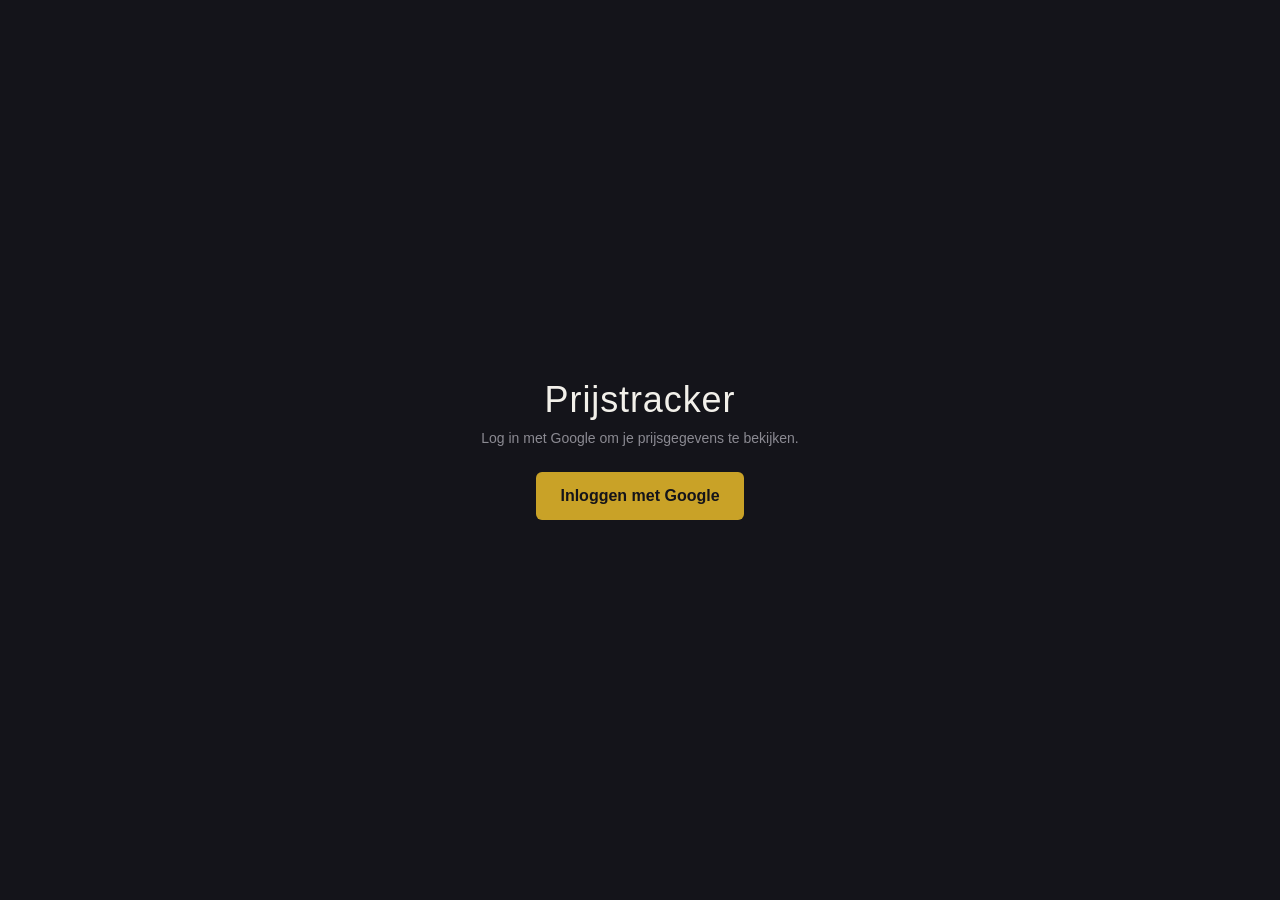
<file: prijzen.html>
<!DOCTYPE html>
<html lang="nl">
<head>
<meta charset="UTF-8">
<meta http-equiv="Content-Security-Policy" content="default-src 'self'; base-uri 'self'; object-src 'none'; form-action 'self'; manifest-src 'self'; worker-src 'self'; script-src 'self' 'unsafe-inline' https://accounts.google.com; style-src 'self' 'unsafe-inline' https://fonts.googleapis.com; font-src 'self' https://fonts.gstatic.com; img-src 'self' data: blob: https://image.tmdb.org; frame-src https://accounts.google.com; connect-src 'self' https://www.googleapis.com https://oauth2.googleapis.com https://accounts.google.com https://api.themoviedb.org https://*.workers.dev">
<meta name="viewport" content="width=device-width, initial-scale=1.0, viewport-fit=cover">
<title>Prijstracker — Mijn Mediacollectie</title>
<link rel="manifest" href="manifest.json" id="app-manifest">
  <script>
  (function () {
    var isIOS =
      /iPad|iPhone|iPod/.test(navigator.userAgent) ||
      (navigator.platform === 'MacIntel' && navigator.maxTouchPoints > 1);
    if (isIOS) {
      var link = document.getElementById('app-manifest');
      if (link) link.remove();
    }
  })();
</script>

<meta name="theme-color" content="#14141A">
<link rel="icon" type="image/png" href="assets/icons/favicon-64.png">
<link rel="apple-touch-icon" href="assets/icons/icon-180.png">

<link rel="preconnect" href="https://fonts.googleapis.com">
<link rel="preconnect" href="https://fonts.gstatic.com" crossorigin>
<link href="https://fonts.googleapis.com/css2?family=Bebas+Neue&family=Inter:wght@400;500;600;700&family=JetBrains+Mono:wght@400;500&display=swap" rel="stylesheet">

<script>
  var GOOGLE_CLIENT_ID = '819389589891-d5mkvj34v8op57r3aolehmtde8fv889p.apps.googleusercontent.com';

  // Jouw Cloudflare Worker (het veilige doorgeefluik naar eBay).
  // Plak hier de URL die je krijgt na het aanmaken van de Worker,
  // bv. 'https://mediacollectie-prijzen.jouwnaam.workers.dev'
  var PRICE_WORKER_URL = 'https://flat-night-bc97mediacollectie-prijzen.timothyverschoren.workers.dev';

  // eBay-marktplaats voor de prijzen (EBAY_NL = ebay.nl, in euro's;
  // alternatieven: EBAY_BE, EBAY_DE, EBAY_FR, EBAY_GB, ...)
var PRICE_MARKT = 'EBAY_NL,EBAY_DE,EBAY_GB';
</script>
<!-- Dit script staat in de kop, assets/drive.js onderaan de pagina. Is Google
     sneller klaar dan de rest van de pagina, dan bestaat gisLoaded() nog niet
     en krijg je "gisLoaded is not defined" — met een inlogknop die niets doet.
     We onthouden dat geval en drive.js haalt het straks zelf in. -->
<script async defer src="https://accounts.google.com/gsi/client"
        onload="window.gisLoaded ? window.gisLoaded() : (window.__gisWachtte = true)"></script>
<style>
  body { background-color: #14141A; }
  .chip {
    padding: 0.35rem 0.85rem; border-radius: 9999px; font-family: 'JetBrains Mono', monospace;
    font-size: 0.72rem; letter-spacing: 0.03em; text-transform: uppercase;
    border: 1px solid rgba(242,240,234,0.15); color: #8B8A92; background: transparent;
  }
  .chip-active { background: #C9A227; border-color: #C9A227; color: #14141A; font-weight: 600; }
  .nav-link { font-family: 'JetBrains Mono', monospace; font-size: 0.8rem; letter-spacing: 0.05em; text-transform: uppercase; }
  .nav-link.active { color: #C9A227; }
  .nav-link:not(.active) { color: #8B8A92; }
  input[type="search"], select {
    background: #1E1E26; border: 1px solid rgba(242,240,234,0.15); border-radius: 0.4rem;
    padding: 0.5rem 0.75rem; color: #F2F0EA; font-size: 0.9rem;
  }
  input:focus, select:focus { outline: none; box-shadow: 0 0 0 2px rgba(201,162,39,0.5); }
  .btn { padding: 0.55rem 1.2rem; border-radius: 0.4rem; font-weight: 600; font-size: 0.9rem; cursor: pointer; }
  .btn-primary { background: #C9A227; color: #14141A; }
  .btn-primary:hover { background: #d9b13a; }
  .btn-primary:disabled { opacity: 0.5; cursor: wait; }
  .btn-secondary { background: transparent; border: 1px solid rgba(242,240,234,0.2); color: #F2F0EA; }
  .result-card { cursor: pointer; border: 1px solid rgba(242,240,234,0.1); border-radius: 0.5rem; padding: 0.5rem; transition: border-color 0.15s; }
  .result-card:hover { border-color: #C9A227; }
</style>

<!-- ⚠ Tailwind staat hier BEWUST ná het stijlblok hierboven, en niet in de kop
     waar het CDN-script vroeger stond.

     Reden: bij gelijke specificiteit wint de laatste regel. De CDN hing zijn
     opmaak achteraan in de <head>, dus ná dit blok — daar rekent de pagina op.
     Zet je dit stijlblad hoger, dan wint bijvoorbeeld
     `main, header, .sticky { position: relative }` van Tailwinds `.sticky`,
     en plakt de filterbalk niet meer tijdens het scrollen. Precies dat ging
     mis bij de eerste poging; de vergelijkingstest ving het.

     Lokaal gebouwd i.p.v. via de CDN: die laadde ~120 kB javascript en stelde
     de opmaak bij élk bezoek opnieuw samen in de browser. Dit bestand is klaar,
     ~27 kB, en de service worker kan het bewaren.
     Opnieuw bouwen na een klassewijziging: zie BOUWEN-tailwind.md -->
<link rel="stylesheet" href="assets/tailwind.css">

</head>
<body class="font-body text-ink min-h-screen">

  <header class="border-b border-white/5">
    <div class="max-w-7xl mx-auto px-6 py-6 flex items-center justify-between flex-wrap gap-4">
      <h1 class="font-display text-4xl tracking-wide text-ink">Prijstracker</h1>
      <nav class="flex gap-6">
        <a href="index.html" class="nav-link">Collectie</a>
        <a href="ontbreekt.html" class="nav-link">Ontbreekt</a>
          <a href="universums.html" class="nav-link">Universums</a>
        <a href="statistieken.html" class="nav-link">Statistieken</a>
        <a href="prijzen.html" class="nav-link active">Prijzen</a>
        <a href="beheer.html" class="nav-link">Beheer</a>
      </nav>
    </div>
  </header>

  <div class="max-w-7xl mx-auto px-6 py-6">
    <p class="text-sm text-muted max-w-2xl mb-6">
      Prijsrange en gemiddelde zijn gebaseerd op actieve eBay-vraagprijzen (geen bevestigde verkoopprijzen).
      Klik op <strong class="text-ink">Ververs prijzen</strong> om de actuele prijzen op te halen — je hele
      collectie wordt automatisch gevolgd. Elke verversing voegt een punt toe aan de trendlijn (max. één per dag).
    </p>

    <!-- Verversen -->
    <div class="bg-surface rounded-lg p-4 mb-6 text-sm">
      <div class="flex flex-wrap gap-3 items-center">
        <button id="refresh-btn" class="btn btn-primary">⟳ Ververs prijzen</button>
        <span id="refresh-status" class="font-mono text-sm text-muted"></span>
      </div>
      <div id="refresh-progress" class="hidden mt-3">
        <div class="w-full bg-bg rounded-full h-1.5 overflow-hidden">
          <div id="refresh-bar" class="bg-gold h-1.5 rounded-full transition-all" style="width:0%"></div>
        </div>
      </div>
    </div>

    <!-- Extra titel volgen (verlanglijst) -->
    <div class="bg-surface rounded-lg p-4 mb-6 text-sm">
      <p class="mb-2"><strong>Volg een extra titel</strong> <span class="text-muted">(nog niet in je collectie — een verlanglijst-titel)</span></p>
      <div class="flex flex-wrap gap-3 items-center mb-3">
        <input type="search" id="track-search-input" placeholder="Zoek titel op TMDb…" class="flex-1 min-w-[200px]">
        <select id="track-format" class="font-mono text-xs">
          <option value="4k">4K UHD</option>
          <option value="bluray" selected>Blu-ray</option>
          <option value="dvd">DVD</option>
        </select>
        <button id="track-search-btn" class="btn btn-secondary shrink-0">Zoeken</button>
      </div>
      <div id="track-results" class="grid grid-cols-3 sm:grid-cols-6 md:grid-cols-8 gap-3"></div>
      <p id="track-status" class="text-sm font-mono mt-2"></p>
    </div>

    <div class="flex flex-wrap gap-3 items-center justify-between mb-6">
      <p id="price-count" class="font-mono text-sm text-muted"></p>
      <select id="price-sort" class="bg-surface border border-white/10 rounded-md px-3 py-2 text-sm text-ink font-mono focus:outline-none focus:ring-2 focus:ring-gold/50">
        <option value="updated_desc">Laatst bijgewerkt</option>
        <option value="price_desc">Gemiddelde prijs (hoog-laag)</option>
        <option value="price_asc">Gemiddelde prijs (laag-hoog)</option>
        <option value="trend_desc">Sterkst stijgend</option>
        <option value="title_asc">Titel (A-Z)</option>
      </select>
    </div>

    <div id="price-grid" class="grid grid-cols-1 md:grid-cols-2 gap-4"></div>
    <p id="price-empty" class="hidden text-center text-muted py-20">
      Nog geen gevolgde titels. Klik op "Ververs prijzen" om je collectie te volgen,
      of voeg hierboven een extra titel toe.
    </p>
  </div>

  <div id="login-gate" class="fixed inset-0 z-[60] flex items-center justify-center bg-bg">
    <div class="text-center max-w-sm px-6">
      <p class="font-display text-4xl tracking-wide text-ink mb-2">Prijstracker</p>
      <p id="login-status" class="text-sm text-muted mb-6">Log in met Google om je prijsgegevens te bekijken.</p>
      <button id="login-btn" class="px-6 py-3 rounded-md font-semibold" style="background:#C9A227;color:#14141A;">
        Inloggen met Google
      </button>
    </div>
  </div>

  <script src="assets/drive.js"></script>
  <script src="assets/admin.js"></script>
  <script src="assets/price-app.js"></script>
  <script>
    // Service worker: deze pagina was de enige van de vijf zonder registratie,
    // waardoor ze buiten de offline-schil viel en als losse pagina in de
    // geïnstalleerde app opende.
    if ('serviceWorker' in navigator) {
      window.addEventListener('load', () => {
        navigator.serviceWorker.register('sw.js').catch(() => {});
      });
    }

    document.getElementById('login-btn').addEventListener('click', driveSignIn);
    window._driveError = function (msg) {
      driveGateShow('Inloggen mislukt: ' + msg + '. Probeer opnieuw.');
    };

    function workerConfigured() {
      return PRICE_WORKER_URL && PRICE_WORKER_URL !== 'PLAK_HIER_JE_WORKER_URL';
    }

    window._driveAuthenticated = function () {
      // De inlogpoort wordt centraal verborgen in drive.js (niet verwijderd),
      // zodat ze bij een verlopen sessie terug kan komen.
      window.__priceTrackerLoadData = async () => {
        const { prices } = await driveLoadPrices();
        return prices;
      };
      initPriceTracker();
      driveSyncConfig().catch(() => {});

      if (!workerConfigured()) {
        const s = document.getElementById('refresh-status');
        s.textContent = 'Nog niet ingesteld: plak eerst je Worker-URL bovenaan prijzen.html (zie PRIJZEN-INSTRUCTIES.md).';
        s.className = 'font-mono text-sm text-gold';
        document.getElementById('refresh-btn').disabled = true;
      }
    };

    // ---------- Ververs prijzen ----------
    document.getElementById('refresh-btn').addEventListener('click', async () => {
      const btn = document.getElementById('refresh-btn');
      const status = document.getElementById('refresh-status');
      const progressWrap = document.getElementById('refresh-progress');
      const bar = document.getElementById('refresh-bar');

      btn.disabled = true;
      progressWrap.classList.remove('hidden');
      status.className = 'font-mono text-sm text-muted';

      try {
        const result = await priceRefreshAll(PRICE_WORKER_URL, PRICE_MARKT, (i, total, title) => {
          status.textContent = `(${i}/${total}) ${title}...`;
          bar.style.width = Math.round((i / total) * 100) + '%';
        });
        status.textContent = `✓ Klaar: ${result.updated} titels bijgewerkt` +
          (result.skipped ? `, ${result.skipped} zonder prijsdata` : '') + '.';
        status.className = 'font-mono text-sm text-teal';
        if (window.__priceReload) window.__priceReload();
      } catch (err) {
        status.textContent = '✗ ' + err.message;
        status.className = 'font-mono text-sm text-red-400';
      } finally {
        btn.disabled = false;
        setTimeout(() => progressWrap.classList.add('hidden'), 1500);
        bar.style.width = '0%';
      }
    });

    // ---------- Extra titel volgen ----------
    function escTrack(str) {
      return String(str).replace(/[&<>"']/g, (c) => ({ '&': '&amp;', '<': '&lt;', '>': '&gt;', '"': '&quot;', "'": '&#39;' }[c]));
    }

    async function doTrackSearch() {
      const c = getConfig();
      const statusEl = document.getElementById('track-status');
      if (!c.tmdbKey) {
        statusEl.textContent = 'Vul eerst je TMDb API-key in via Instellingen op de Beheer-pagina.';
        statusEl.className = 'text-sm font-mono text-gold';
        return;
      }
      const query = document.getElementById('track-search-input').value.trim();
      if (!query) return;

      const resultsEl = document.getElementById('track-results');
      resultsEl.innerHTML = '<p class="col-span-full text-muted text-sm">Zoeken...</p>';
      statusEl.textContent = '';
      try {
        const results = await tmdbSearch(query, c.tmdbKey);
        if (!results.length) {
          resultsEl.innerHTML = '<p class="col-span-full text-muted text-sm">Geen resultaten.</p>';
          return;
        }
        resultsEl.innerHTML = '';
        results.slice(0, 8).forEach((r) => {
          const title = r.title || r.name;
          const date = r.release_date || r.first_air_date || '';
          const div = document.createElement('div');
          div.className = 'result-card';
          div.innerHTML = `
            ${r.poster_path ? `<img src="${TMDB_IMG_BASE}${r.poster_path}" class="w-full rounded mb-1">` : '<div class="w-full aspect-[2/3] bg-bg rounded mb-1"></div>'}
            <p class="text-xs truncate">${escTrack(title)}</p>
            <p class="text-[10px] text-muted font-mono">${date.slice(0, 4)}</p>
          `;
          div.addEventListener('click', () => trackResult(r));
          resultsEl.appendChild(div);
        });
      } catch (err) {
        resultsEl.innerHTML = `<p class="col-span-full text-red-400 text-sm">${escTrack(err.message)}</p>`;
      }
    }

    async function trackResult(r) {
      const c = getConfig();
      const statusEl = document.getElementById('track-status');
      statusEl.textContent = 'Toevoegen aan de tracker...';
      statusEl.className = 'text-sm font-mono text-muted';
      try {
        const details = await tmdbDetails(r.id, r.media_type, c.tmdbKey);
        const format = document.getElementById('track-format').value;
        const result = await priceTrackNewTitle(details, format);
        if (result.status === 'bestaat') {
          statusEl.textContent = `'${result.title}' wordt al gevolgd.`;
          statusEl.className = 'text-sm font-mono text-gold';
        } else {
          statusEl.textContent = `✓ '${result.title}' toegevoegd. Klik op "Ververs prijzen" voor een eerste prijs.`;
          statusEl.className = 'text-sm font-mono text-teal';
          document.getElementById('track-results').innerHTML = '';
          document.getElementById('track-search-input').value = '';
        }
        if (window.__priceReload) window.__priceReload();
      } catch (err) {
        statusEl.textContent = '✗ ' + err.message;
        statusEl.className = 'text-sm font-mono text-red-400';
      }
    }

    document.getElementById('track-search-btn').addEventListener('click', doTrackSearch);
    document.getElementById('track-search-input').addEventListener('keydown', (e) => {
      if (e.key === 'Enter') doTrackSearch();
    });
  </script>
</body>
</html>
</file>
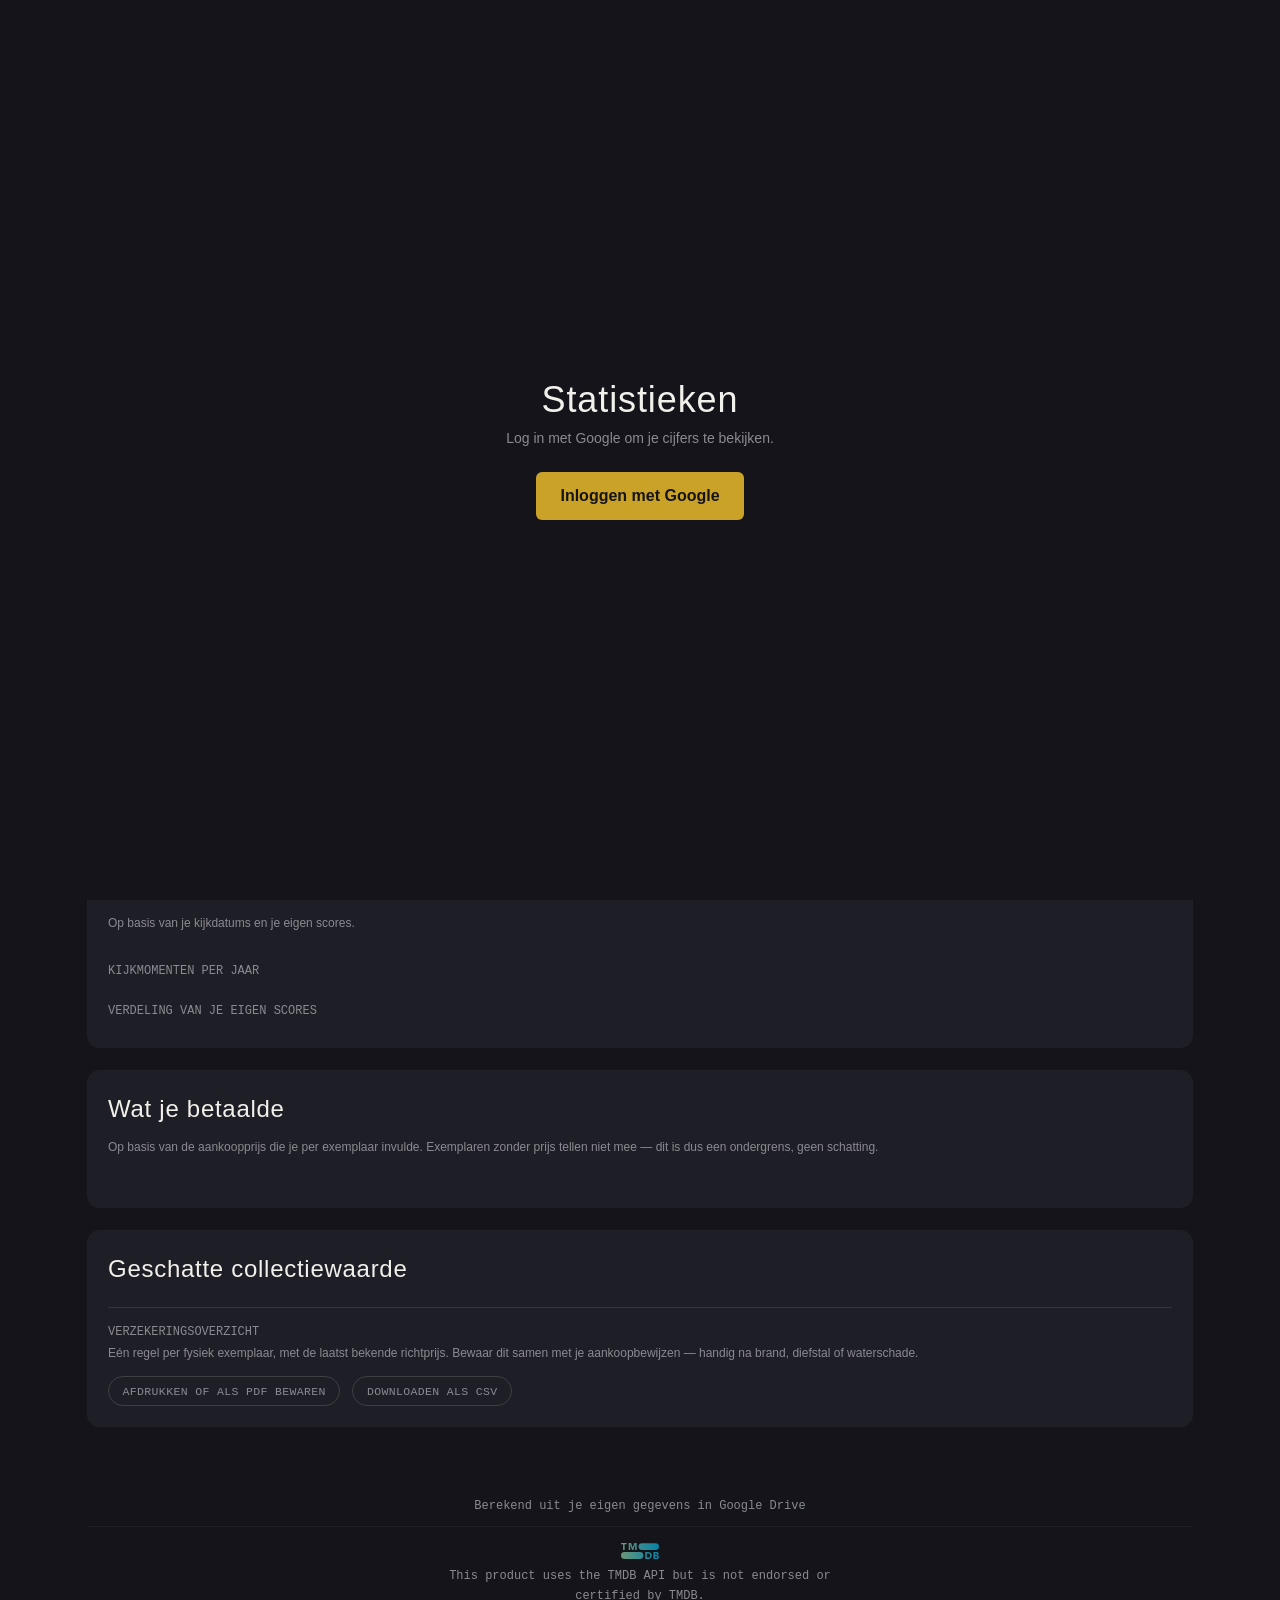
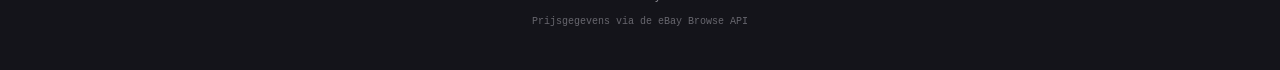
<file: statistieken.html>
<!DOCTYPE html>
<html lang="nl">
<head>
<meta charset="UTF-8">
<meta http-equiv="Content-Security-Policy" content="default-src 'self'; base-uri 'self'; object-src 'none'; form-action 'self'; manifest-src 'self'; worker-src 'self'; script-src 'self' 'unsafe-inline' https://accounts.google.com; style-src 'self' 'unsafe-inline' https://fonts.googleapis.com; font-src 'self' https://fonts.gstatic.com; img-src 'self' data: blob: https://image.tmdb.org; frame-src https://accounts.google.com; connect-src 'self' https://www.googleapis.com https://oauth2.googleapis.com https://accounts.google.com https://api.themoviedb.org">
<meta name="viewport" content="width=device-width, initial-scale=1.0, viewport-fit=cover">
<title>Statistieken — Mijn Mediacollectie</title>
<meta name="description" content="Overzicht en cijfers van je fysieke mediacollectie.">

<link rel="manifest" href="manifest.json" id="app-manifest">
<meta name="theme-color" content="#14141A">
<link rel="icon" type="image/png" href="assets/icons/favicon-64.png">
<link rel="apple-touch-icon" href="assets/icons/icon-180.png">
<meta name="apple-mobile-web-app-title" content="Mediacollectie">
<script>
  // Zie index.html: op iOS geen standalone-installatie, anders breekt het
  // inloggen met Google.
  (function () {
    var isIOS =
      /iPad|iPhone|iPod/.test(navigator.userAgent) ||
      (navigator.platform === 'MacIntel' && navigator.maxTouchPoints > 1);
    if (isIOS) {
      var link = document.getElementById('app-manifest');
      if (link) link.remove();
    }
  })();
</script>

<link rel="preconnect" href="https://fonts.googleapis.com">
<link rel="preconnect" href="https://fonts.gstatic.com" crossorigin>
<link href="https://fonts.googleapis.com/css2?family=Bebas+Neue&family=Inter:wght@400;500;600;700&family=JetBrains+Mono:wght@400;500&display=swap" rel="stylesheet">

<script>
  // Zelfde Google OAuth Client ID als de andere pagina's.
  var GOOGLE_CLIENT_ID = '819389589891-d5mkvj34v8op57r3aolehmtde8fv889p.apps.googleusercontent.com';
</script>
<!-- Dit script staat in de kop, assets/drive.js onderaan de pagina. Is Google
     sneller klaar dan de rest van de pagina, dan bestaat gisLoaded() nog niet
     en krijg je "gisLoaded is not defined" — met een inlogknop die niets doet.
     We onthouden dat geval en drive.js haalt het straks zelf in. -->
<script async defer src="https://accounts.google.com/gsi/client"
        onload="window.gisLoaded ? window.gisLoaded() : (window.__gisWachtte = true)"></script>
<style>
  body { background-color: #14141A; }

  .sprocket-strip {
    background-image: radial-gradient(circle, rgba(242,240,234,0.12) 2px, transparent 2px);
    background-size: 18px 18px;
    background-position: center;
  }

  .chip {
    padding: 0.35rem 0.85rem; border-radius: 9999px; font-family: 'JetBrains Mono', monospace;
    font-size: 0.72rem; letter-spacing: 0.03em; text-transform: uppercase;
    border: 1px solid rgba(242,240,234,0.15); color: #8B8A92; background: transparent;
    cursor: pointer; transition: all 0.15s ease; white-space: nowrap;
  }
  .chip:hover { border-color: rgba(201,162,39,0.5); color: #F2F0EA; }
  .chip-active { background: #C9A227; border-color: #C9A227; color: #14141A; font-weight: 600; }

  .nav-link { font-family: 'JetBrains Mono', monospace; font-size: 0.8rem; letter-spacing: 0.05em; text-transform: uppercase; }
  .nav-link.active { color: #C9A227; }
  .nav-link:not(.active) { color: #8B8A92; }

  .panel { background: #1E1E26; border-radius: 0.75rem; padding: 1.25rem; box-shadow: 0 0 0 1px rgba(255,255,255,0.05); }
  .panel h2 { font-family: 'Bebas Neue', sans-serif; font-size: 1.5rem; letter-spacing: 0.03em; margin-bottom: 0.75rem; }

  /* ---------- Mobiel (fase 6) ---------- */
  body {
    padding-left: env(safe-area-inset-left);
    padding-right: env(safe-area-inset-right);
    padding-bottom: env(safe-area-inset-bottom);
  }
  header .sprocket-strip { margin-top: env(safe-area-inset-top); }

  @media (pointer: coarse) {
    .chip { padding: 0.55rem 1rem; }
    .nav-link { padding: 0.35rem 0; }
  }

  @media (max-width: 639px) {
    /* Meer ruimte voor de balken zelf: labels smaller en compacter paneel */
    .panel { padding: 0.9rem; border-radius: 0.6rem; }
    .panel h2 { font-size: 1.3rem; }
  }
</style>

<!-- ⚠ Tailwind staat hier BEWUST ná het stijlblok hierboven, en niet in de kop
     waar het CDN-script vroeger stond.

     Reden: bij gelijke specificiteit wint de laatste regel. De CDN hing zijn
     opmaak achteraan in de <head>, dus ná dit blok — daar rekent de pagina op.
     Zet je dit stijlblad hoger, dan wint bijvoorbeeld
     `main, header, .sticky { position: relative }` van Tailwinds `.sticky`,
     en plakt de filterbalk niet meer tijdens het scrollen. Precies dat ging
     mis bij de eerste poging; de vergelijkingstest ving het.

     Lokaal gebouwd i.p.v. via de CDN: die laadde ~120 kB javascript en stelde
     de opmaak bij élk bezoek opnieuw samen in de browser. Dit bestand is klaar,
     ~27 kB, en de service worker kan het bewaren.
     Opnieuw bouwen na een klassewijziging: zie BOUWEN-tailwind.md -->
<link rel="stylesheet" href="assets/tailwind.css">

</head>
<body class="font-body text-ink min-h-screen">

  <header class="border-b border-white/5">
    <div class="sprocket-strip h-2 w-full opacity-60"></div>
    <div class="max-w-6xl 2xl:max-w-[100rem] mx-auto px-4 sm:px-6 2xl:px-10 py-5 sm:py-8 flex items-end justify-between flex-wrap gap-3 sm:gap-4">
      <div>
        <p class="font-mono text-xs tracking-[0.2em] text-gold uppercase mb-1">Privécollectie</p>
        <h1 class="font-display text-3xl sm:text-5xl tracking-wide text-ink">Statistieken</h1>
      </div>
      <nav class="flex gap-4 sm:gap-6 overflow-x-auto w-full sm:w-auto">
        <a href="index.html" class="nav-link">Collectie</a>
        <a href="ontbreekt.html" class="nav-link">Ontbreekt</a>
          <a href="universums.html" class="nav-link">Universums</a>
        <a href="statistieken.html" class="nav-link active">Statistieken</a>
        <a href="prijzen.html" class="nav-link">Prijzen</a>
        <a href="beheer.html" class="nav-link">Beheer</a>
      </nav>
    </div>
  </header>

  <main class="max-w-6xl 2xl:max-w-[100rem] mx-auto px-4 sm:px-6 2xl:px-10 py-6 sm:py-8 space-y-5 sm:space-y-6">

    <!-- Bereik: enkel bezit, of ook verlanglijst -->
    <div class="flex flex-wrap gap-2 items-center">
      <span class="text-xs font-mono text-muted uppercase mr-1">Bereik</span>
      <div id="scope-chips" class="flex gap-2">
        <button type="button" class="chip" data-scope="owned">Enkel in bezit</button>
        <button type="button" class="chip" data-scope="all">Inclusief verlanglijst</button>
      </div>
    </div>

    <!-- Kerncijfers -->
    <div id="stats-kpis" class="grid grid-cols-2 lg:grid-cols-4 gap-4"></div>

    <!-- Verdelingen -->
    <div class="grid md:grid-cols-2 2xl:grid-cols-4 gap-6">
      <section class="panel">
        <h2>Per formaat</h2>
        <p class="text-xs text-muted mb-3">Bij TV-reeksen telt elk seizoen dat je bezit apart mee.</p>
        <div id="chart-formats"></div>
      </section>

      <section class="panel">
        <h2>Per type</h2>
        <p class="text-xs text-muted mb-3">Films, TV-reeksen en animatie.</p>
        <div id="chart-types"></div>
      </section>

      <section class="panel">
        <h2>Per decennium</h2>
        <p class="text-xs text-muted mb-3">Op basis van het releasejaar.</p>
        <div id="chart-decades"></div>
      </section>

      <section class="panel">
        <h2>Top genres</h2>
        <p class="text-xs text-muted mb-3">De twaalf meest voorkomende genres in je selectie.</p>
        <div id="chart-genres"></div>
      </section>
    </div>

    <!-- Groei -->
    <section class="panel">
      <h2>Groei over tijd</h2>
      <p class="text-xs text-muted mb-3">Cumulatief aantal titels, per maand waarin je ze toevoegde.</p>
      <div id="chart-growth"></div>
      <p id="growth-note" class="text-xs text-muted font-mono mt-2"></p>
    </section>

    <!-- Bekeken -->
    <section class="panel">
      <h2>Bekeken</h2>
      <p class="text-xs text-muted mb-3">Hoeveel van je selectie je al gezien hebt.</p>
      <div id="chart-watched" class="mb-6"></div>
      <p class="text-xs font-mono uppercase text-muted mb-2">Percentage bekeken per formaat</p>
      <div id="chart-watched-format"></div>
    </section>

    <!-- Kijkgedrag -->
    <section class="panel">
      <h2>Kijkgedrag</h2>
      <p class="text-xs text-muted mb-3">Op basis van je kijkdatums en je eigen scores.</p>
      <div id="watch-kpis" class="grid grid-cols-2 lg:grid-cols-4 gap-4 mb-5"></div>
      <p class="text-xs font-mono uppercase text-muted mb-2">Kijkmomenten per jaar</p>
      <div id="chart-watch-year" class="mb-6"></div>
      <p class="text-xs font-mono uppercase text-muted mb-2">Verdeling van je eigen scores</p>
      <div id="chart-my-ratings"></div>
    </section>

    <!-- FASE 40 — wat je collectie je gekost heeft. Staat bewust vóór de
         geschatte waarde: dit is het enige cijfer op deze pagina dat je zelf
         hebt ingevoerd en dus zeker weet. -->
    <section class="panel">
      <h2>Wat je betaalde</h2>
      <p class="text-xs text-muted mb-3">
        Op basis van de aankoopprijs die je per exemplaar invulde. Exemplaren zonder prijs tellen niet mee —
        dit is dus een ondergrens, geen schatting.
      </p>
      <div id="spend-kpis" class="grid grid-cols-2 lg:grid-cols-4 gap-4 mb-5"></div>
      <div id="spend-block"></div>
    </section>

    <!-- Waarde -->
    <section class="panel">
      <h2>Geschatte collectiewaarde</h2>
      <div id="value-block"></div>

      <div class="mt-5 pt-4 border-t border-white/10">
        <p class="text-xs font-mono uppercase text-muted mb-1">Verzekeringsoverzicht</p>
        <p class="text-xs text-muted mb-3 leading-relaxed">
          Eén regel per fysiek exemplaar, met de laatst bekende richtprijs. Bewaar dit samen met je
          aankoopbewijzen — handig na brand, diefstal of waterschade.
        </p>
        <div class="flex flex-wrap gap-3 items-center">
          <button id="insurance-print" class="chip">Afdrukken of als PDF bewaren</button>
          <button id="insurance-csv" class="chip">Downloaden als CSV</button>
          <span id="insurance-status" class="text-xs font-mono text-muted"></span>
        </div>
      </div>
    </section>

    <p id="stats-error" class="hidden text-center text-red-400 font-mono text-sm py-6"></p>
  </main>

  <footer class="max-w-6xl 2xl:max-w-[100rem] mx-auto px-4 sm:px-6 2xl:px-10 py-10 text-center text-xs text-muted font-mono space-y-3">
    <p>Berekend uit je eigen gegevens in Google Drive</p>
    <div class="flex flex-col items-center gap-2 pt-4 border-t border-white/5">
      <a href="https://www.themoviedb.org" target="_blank" rel="noopener">
        <img src="assets/tmdb-logo.svg" alt="The Movie Database (TMDB)" class="h-4 opacity-70 hover:opacity-100 transition">
      </a>
      <p class="max-w-md leading-relaxed">
        This product uses the TMDB API but is not endorsed or certified by TMDB.
      </p>
      <p class="text-[10px] opacity-70">Prijsgegevens via de eBay Browse API</p>
    </div>
  </footer>

  <!-- Inlogscherm -->
  <div id="login-gate" class="fixed inset-0 z-[60] flex items-center justify-center bg-bg">
    <div class="text-center max-w-sm px-6">
      <p class="font-display text-4xl tracking-wide text-ink mb-2">Statistieken</p>
      <p id="login-status" class="text-sm text-muted mb-6">Log in met Google om je cijfers te bekijken.</p>
      <button id="login-btn" class="px-6 py-3 rounded-md font-semibold" style="background:#C9A227;color:#14141A;">
        Inloggen met Google
      </button>
    </div>
  </div>

  <script src="assets/drive.js"></script>
  <script src="assets/price-app.js"></script>
  <script src="assets/stats.js"></script>
  <script>
    if ('serviceWorker' in navigator) {
      window.addEventListener('load', () => {
        navigator.serviceWorker.register('sw.js').catch(() => {});
      });
    }

    document.getElementById('login-btn').addEventListener('click', driveSignIn);

    window._driveError = function (msg) {
      driveGateShow('Inloggen mislukt: ' + msg + '. Probeer opnieuw.');
    };

    // Opnieuw ingelogd na een verlopen sessie. Deze pagina rekent alles vers
    // door uit je collectie en heeft geen invoer die verloren kan gaan, dus
    // gewoon opnieuw laden is hier het eenvoudigst én het meest betrouwbaar.
    window._driveReauthenticated = function () {
      location.reload();
    };

    function wireInsuranceButtons() {
      var status = document.getElementById('insurance-status');
      var run = function (fn, bezig) {
        return function () {
          status.textContent = bezig;
          fn()
            .then(function (t) {
              status.textContent = '✓ ' + t.items + ' exemplaren, ' + t.priced + ' met prijsgegevens';
            })
            .catch(function (e) {
              status.textContent = '✗ ' + e.message;
            });
        };
      };
      document.getElementById('insurance-print').addEventListener('click', run(openInsurancePrintView, 'Overzicht opmaken…'));
      document.getElementById('insurance-csv').addEventListener('click', run(downloadInsuranceCsv, 'Bestand maken…'));
    }

    function toonFout(titel, err) {
      console.error(titel, err);
      // Bovenaan tonen, want onderaan scrol je eroverheen.
      var top = document.getElementById('stats-kpis');
      var html =
        '<div class="col-span-full bg-surface rounded-lg p-4 ring-1 ring-red-500/40">' +
        '<p class="text-red-400 font-mono text-sm mb-1">' + titel + '</p>' +
        '<p class="text-[#F2F0EA] text-sm">' + (err && err.message ? err.message : String(err)) + '</p>' +
        '<p class="text-[#8B8A92] text-xs mt-2">Druk op F12 en kijk bij Console voor het volledige spoor.</p>' +
        '</div>';
      if (top) top.innerHTML = html;
    }

    window._driveAuthenticated = function () {
      // De inlogpoort wordt centraal verborgen in drive.js (niet verwijderd),
      // zodat ze bij een verlopen sessie terug kan komen.

      // De knoppen voor het verzekeringsoverzicht zijn bijzaak. Ging het hier
      // mis, dan werd initStatsPage() nooit bereikt en bleef de hele pagina
      // leeg zónder foutmelding — precies het beeld dat zo lastig te duiden is.
      try {
        wireInsuranceButtons();
      } catch (err) {
        console.warn('Knoppen voor het verzekeringsoverzicht niet gekoppeld:', err);
      }

      try {
        initStatsPage().catch(function (err) {
          toonFout('De statistieken konden niet berekend worden', err);
        });
      } catch (err) {
        toonFout('De statistieken konden niet starten', err);
      }
    };
  </script>
</body>
</html>
</file>
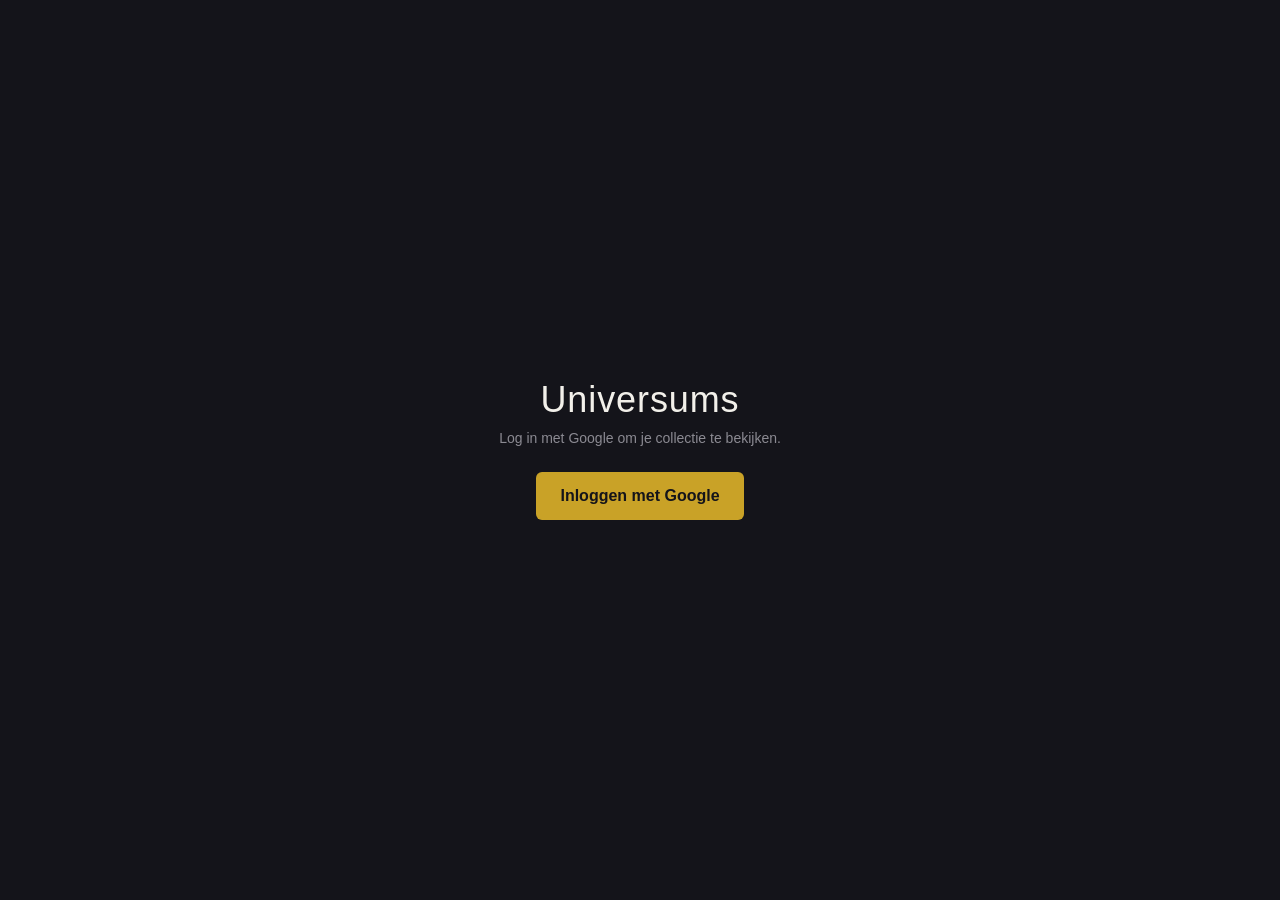
<file: universums.html>
<!DOCTYPE html>
<html lang="nl">
<head>
<meta charset="UTF-8">
<meta http-equiv="Content-Security-Policy" content="default-src 'self'; base-uri 'self'; object-src 'none'; form-action 'self'; manifest-src 'self'; worker-src 'self'; script-src 'self' 'unsafe-inline' https://accounts.google.com; style-src 'self' 'unsafe-inline' https://fonts.googleapis.com; font-src 'self' https://fonts.gstatic.com; img-src 'self' data: blob: https://image.tmdb.org; frame-src https://accounts.google.com; connect-src 'self' https://www.googleapis.com https://oauth2.googleapis.com https://accounts.google.com https://api.themoviedb.org">
<meta name="viewport" content="width=device-width, initial-scale=1.0, viewport-fit=cover">
<title>Universums — Mijn Mediacollectie</title>
<meta name="description" content="Overkoepelende filmfranchises en hoeveel je ervan bezit.">

<link rel="manifest" href="manifest.json" id="app-manifest">
<meta name="theme-color" content="#14141A">
<link rel="icon" type="image/png" href="assets/icons/favicon-64.png">
<link rel="apple-touch-icon" href="assets/icons/icon-180.png">
<meta name="apple-mobile-web-app-title" content="Mediacollectie">
<script>
  // Zie index.html: op iOS geen standalone-installatie, anders breekt inloggen.
  (function () {
    var isIOS =
      /iPad|iPhone|iPod/.test(navigator.userAgent) ||
      (navigator.platform === 'MacIntel' && navigator.maxTouchPoints > 1);
    if (isIOS) {
      var link = document.getElementById('app-manifest');
      if (link) link.remove();
    }
  })();
</script>

<link rel="preconnect" href="https://fonts.googleapis.com">
<link rel="preconnect" href="https://fonts.gstatic.com" crossorigin>
<link href="https://fonts.googleapis.com/css2?family=Bebas+Neue&family=Inter:wght@400;500;600;700&family=JetBrains+Mono:wght@400;500&display=swap" rel="stylesheet">

<script>
  var GOOGLE_CLIENT_ID = '819389589891-d5mkvj34v8op57r3aolehmtde8fv889p.apps.googleusercontent.com';
</script>
<!-- Dit script staat in de kop, assets/drive.js onderaan de pagina. Is Google
     sneller klaar dan de rest van de pagina, dan bestaat gisLoaded() nog niet
     en krijg je "gisLoaded is not defined" — met een inlogknop die niets doet.
     We onthouden dat geval en drive.js haalt het straks zelf in. -->
<script async defer src="https://accounts.google.com/gsi/client"
        onload="window.gisLoaded ? window.gisLoaded() : (window.__gisWachtte = true)"></script>
<style>
  body {
    background-color: #14141A;
    padding-left: env(safe-area-inset-left);
    padding-right: env(safe-area-inset-right);
    padding-bottom: env(safe-area-inset-bottom);
  }
  .sprocket-strip {
    background-image: radial-gradient(circle, rgba(242,240,234,0.12) 2px, transparent 2px);
    background-size: 18px 18px; background-position: center;
    margin-top: env(safe-area-inset-top);
  }
  .chip {
    padding: 0.35rem 0.85rem; border-radius: 9999px; font-family: 'JetBrains Mono', monospace;
    font-size: 0.72rem; letter-spacing: 0.03em; text-transform: uppercase;
    border: 1px solid rgba(242,240,234,0.15); color: #8B8A92; background: transparent;
    cursor: pointer; transition: all 0.15s ease; white-space: nowrap;
  }
  .chip:hover { border-color: rgba(201,162,39,0.5); color: #F2F0EA; }
  .chip-active { background: #C9A227; border-color: #C9A227; color: #14141A; font-weight: 600; }
  .nav-link { font-family: 'JetBrains Mono', monospace; font-size: 0.8rem; letter-spacing: 0.05em; text-transform: uppercase; }
  .nav-link.active { color: #C9A227; }
  .nav-link:not(.active) { color: #8B8A92; }
  .panel { background: #1E1E26; border-radius: 0.75rem; padding: 1.25rem; box-shadow: 0 0 0 1px rgba(255,255,255,0.05); }
  input[type="search"], input[type="text"], select {
    background: #1E1E26; border: 1px solid rgba(242,240,234,0.15); border-radius: 0.4rem;
    padding: 0.5rem 0.75rem; color: #F2F0EA; font-size: 0.9rem;
  }
  input:focus, select:focus { outline: none; box-shadow: 0 0 0 2px rgba(201,162,39,0.5); }
  .btn { padding: 0.55rem 1.2rem; border-radius: 0.4rem; font-weight: 600; font-size: 0.9rem; cursor: pointer; }
  .btn-primary { background: #C9A227; color: #14141A; }
  .btn-secondary { background: transparent; border: 1px solid rgba(242,240,234,0.2); color: #F2F0EA; }
  @media (pointer: coarse) { .chip { padding: 0.55rem 1rem; } }
</style>

<!-- ⚠ Tailwind staat hier BEWUST ná het stijlblok hierboven, en niet in de kop
     waar het CDN-script vroeger stond.

     Reden: bij gelijke specificiteit wint de laatste regel. De CDN hing zijn
     opmaak achteraan in de <head>, dus ná dit blok — daar rekent de pagina op.
     Zet je dit stijlblad hoger, dan wint bijvoorbeeld
     `main, header, .sticky { position: relative }` van Tailwinds `.sticky`,
     en plakt de filterbalk niet meer tijdens het scrollen. Precies dat ging
     mis bij de eerste poging; de vergelijkingstest ving het.

     Lokaal gebouwd i.p.v. via de CDN: die laadde ~120 kB javascript en stelde
     de opmaak bij élk bezoek opnieuw samen in de browser. Dit bestand is klaar,
     ~27 kB, en de service worker kan het bewaren.
     Opnieuw bouwen na een klassewijziging: zie BOUWEN-tailwind.md -->
<link rel="stylesheet" href="assets/tailwind.css">

</head>
<body class="font-body text-ink min-h-screen">

  <header class="border-b border-white/5">
    <div class="sprocket-strip h-2 w-full opacity-60"></div>
    <div class="max-w-6xl 2xl:max-w-[100rem] mx-auto px-4 sm:px-6 2xl:px-10 py-5 sm:py-8 flex items-end justify-between flex-wrap gap-3">
      <div>
        <p class="font-mono text-xs tracking-[0.2em] text-gold uppercase mb-1">Privécollectie</p>
        <h1 class="font-display text-3xl sm:text-5xl tracking-wide text-ink">Universums</h1>
      </div>
      <nav class="flex gap-4 sm:gap-6 overflow-x-auto w-full sm:w-auto">
        <a href="index.html" class="nav-link">Collectie</a>
        <a href="universums.html" class="nav-link active">Universums</a>
        <a href="statistieken.html" class="nav-link">Statistieken</a>
        <a href="prijzen.html" class="nav-link">Prijzen</a>
        <a href="beheer.html" class="nav-link">Beheer</a>
      </nav>
    </div>
  </header>

  <main class="max-w-6xl 2xl:max-w-[100rem] mx-auto px-4 sm:px-6 2xl:px-10 py-6 sm:py-8 space-y-6">

    <p class="text-sm text-muted max-w-2xl">
      Een universum is een overkoepelende franchise die verder gaat dan één filmreeks — het Marvel Cinematic
      Universe bevat tientallen films én series. TMDb kent zoiets alleen als trefwoord, dus dat zoek je
      hieronder één keer op. Daarna vult de lijst zichzelf aan bij nieuwe releases.
    </p>

    <!-- Nieuw universum toevoegen -->
    <section class="panel">
      <p class="font-display text-2xl tracking-wide mb-3">Universum toevoegen</p>
      <div class="flex flex-wrap gap-3 items-center mb-3">
        <input type="search" id="kw-query" placeholder="Bv. marvel cinematic universe" class="flex-1 min-w-[220px]">
        <label class="text-sm flex items-center gap-2 text-ink">
          <input type="checkbox" id="kw-include-tv" class="w-4 h-4" checked> Series meetellen
        </label>
        <button id="kw-search-btn" class="btn btn-primary shrink-0">Zoeken</button>
      </div>
      <div id="kw-results" class="space-y-1"></div>
      <p id="kw-status" class="text-sm font-mono mt-2"></p>
    </section>

    <!-- Overzicht van je universums -->
    <div id="universe-list" class="space-y-6"></div>

    <p id="universe-empty" class="hidden text-center text-muted py-16">
      Nog geen universums. Zoek hierboven bijvoorbeeld op "marvel cinematic universe" of "wizarding world".
    </p>

    <p id="page-error" class="hidden text-center text-red-400 font-mono text-sm py-6"></p>
  </main>

  <footer class="max-w-6xl 2xl:max-w-[100rem] mx-auto px-4 sm:px-6 2xl:px-10 py-10 text-center text-xs text-muted font-mono space-y-3">
    <p>Ledenlijsten komen live van TMDb en worden niet opgeslagen</p>
    <div class="flex flex-col items-center gap-2 pt-4 border-t border-white/5">
      <a href="https://www.themoviedb.org" target="_blank" rel="noopener">
        <img src="assets/tmdb-logo.svg" alt="The Movie Database (TMDB)" class="h-4 opacity-70 hover:opacity-100 transition">
      </a>
      <p class="max-w-md leading-relaxed">
        This product uses the TMDB API but is not endorsed or certified by TMDB.
      </p>
    </div>
  </footer>

  <div id="login-gate" class="fixed inset-0 z-[60] flex items-center justify-center bg-bg">
    <div class="text-center max-w-sm px-6">
      <p class="font-display text-4xl tracking-wide text-ink mb-2">Universums</p>
      <p id="login-status" class="text-sm text-muted mb-6">Log in met Google om je collectie te bekijken.</p>
      <button id="login-btn" class="px-6 py-3 rounded-md font-semibold" style="background:#C9A227;color:#14141A;">
        Inloggen met Google
      </button>
    </div>
  </div>

  <script src="assets/drive.js"></script>
  <script src="assets/admin.js"></script>
  <script src="assets/universes.js"></script>
  <script src="assets/universes-page.js"></script>
  <script>
    if ('serviceWorker' in navigator) {
      window.addEventListener('load', function () {
        navigator.serviceWorker.register('sw.js').catch(function () {});
      });
    }

    document.getElementById('login-btn').addEventListener('click', driveSignIn);
    window._driveError = function (msg) {
      driveGateShow('Inloggen mislukt: ' + msg + '. Probeer opnieuw.');
    };

    // Opnieuw ingelogd na een verlopen sessie. Deze pagina is puur weergave,
    // dus opnieuw laden is hier het eenvoudigst én het meest betrouwbaar.
    window._driveReauthenticated = function () {
      location.reload();
    };

    window._driveAuthenticated = function () {
      // De inlogpoort wordt centraal verborgen in drive.js (niet verwijderd),
      // zodat ze bij een verlopen sessie terug kan komen.
      initUniversesPage().catch(function (err) {
        console.error(err);
        var box = document.getElementById('page-error');
        box.textContent = 'Er ging iets mis: ' + err.message;
        box.classList.remove('hidden');
      });
    };
  </script>
</body>
</html>
</file>
